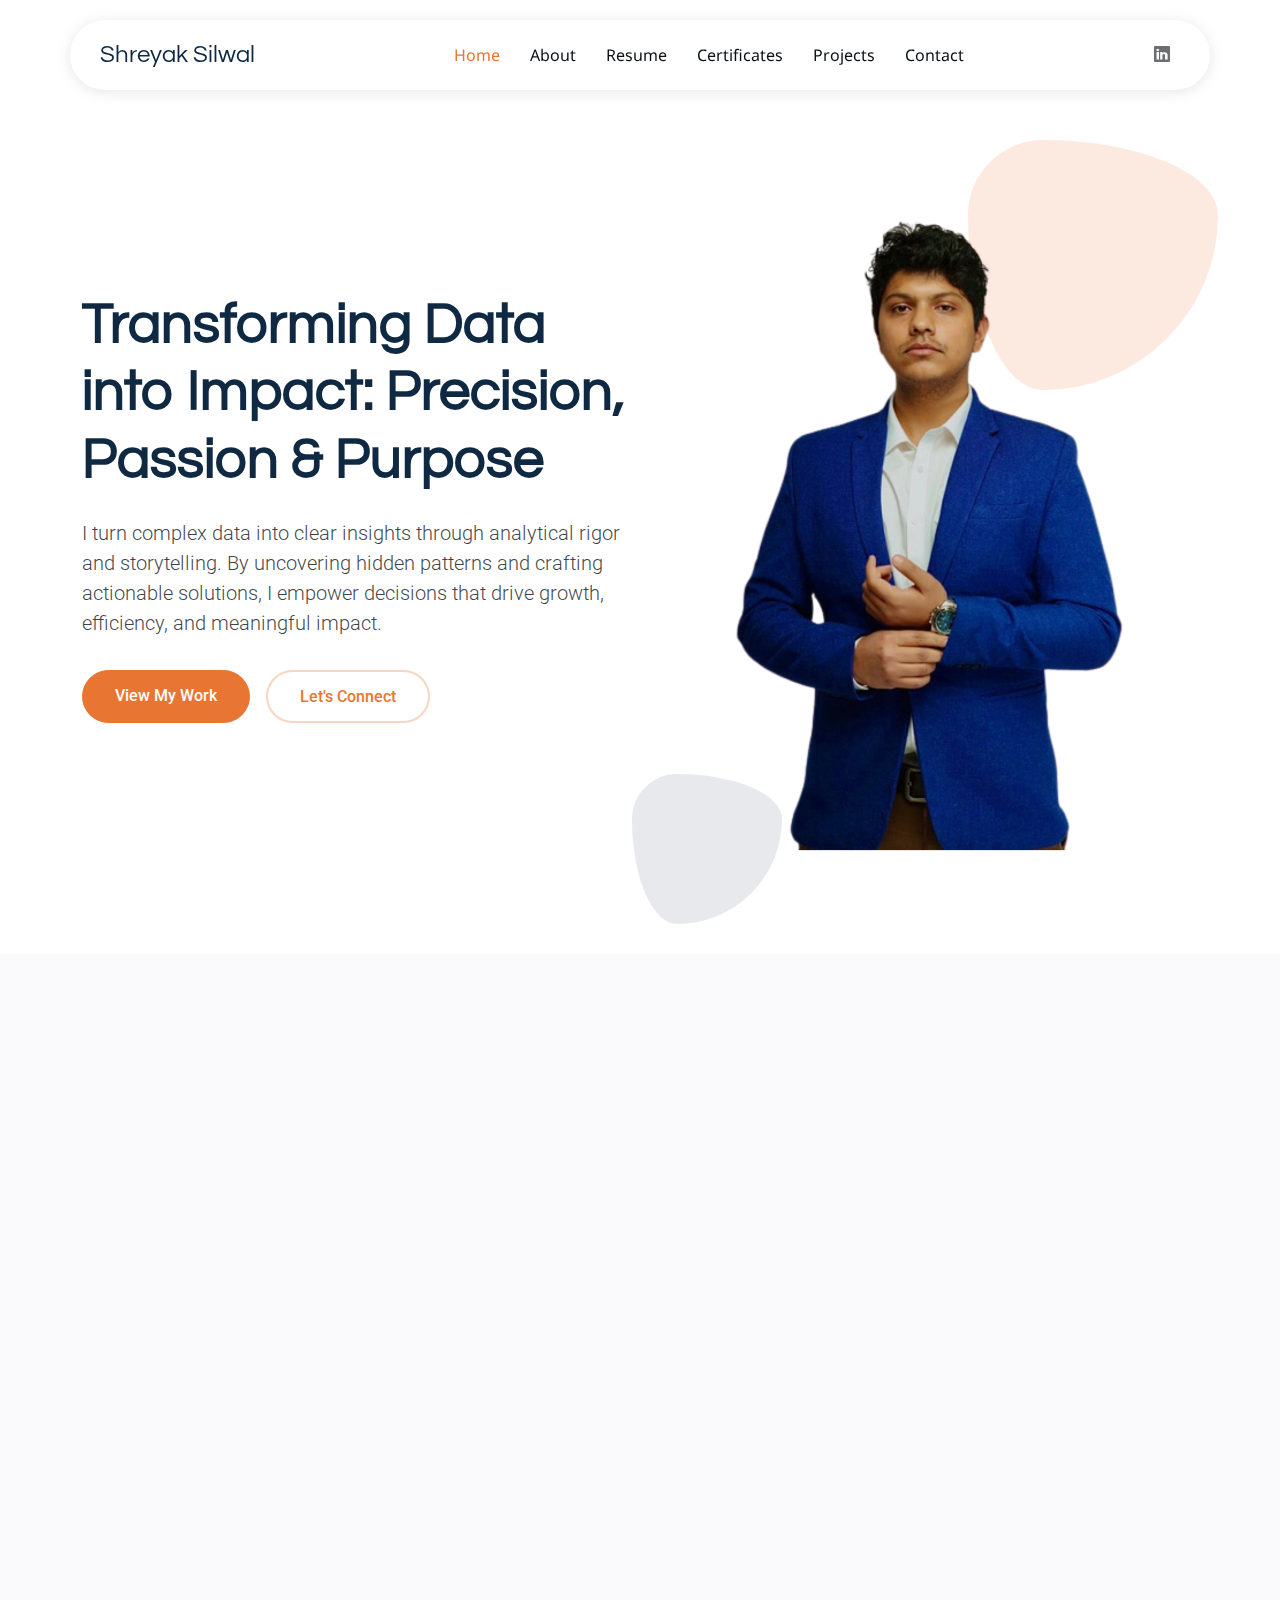
<file: index.html>
<!DOCTYPE html>
<html lang="en">
  <head>
    <meta charset="utf-8" />
    <meta content="width=device-width, initial-scale=1.0" name="viewport" />
    <title>Shreyak Silwal</title>
    <meta name="description" content="" />
    <meta name="keywords" content="" />

    <!-- Favicons -->
    <link href="assets/img/Logo/Shreyak.png" rel="icon" />
    <link href="assets/img/apple-touch-icon.png" rel="apple-touch-icon" />

    <!-- Fonts -->
    <link href="https://fonts.googleapis.com" rel="preconnect" />
    <link href="https://fonts.gstatic.com" rel="preconnect" crossorigin />
    <link
      href="https://fonts.googleapis.com/css2?family=Roboto:ital,wght@0,100;0,300;0,400;0,500;0,700;0,900;1,100;1,300;1,400;1,500;1,700;1,900&family=Noto+Sans:ital,wght@0,100;0,200;0,300;0,400;0,500;0,600;0,700;0,800;0,900;1,100;1,200;1,300;1,400;1,500;1,600;1,700;1,800;1,900&family=Questrial:wght@400&display=swap"
      rel="stylesheet"
    />

    <!-- Vendor CSS Files -->
    <link
      href="assets/vendor/bootstrap/css/bootstrap.min.css"
      rel="stylesheet"
    />
    <link
      href="assets/vendor/bootstrap-icons/bootstrap-icons.css"
      rel="stylesheet"
    />
    <link href="assets/vendor/aos/aos.css" rel="stylesheet" />
    <link
      href="assets/vendor/glightbox/css/glightbox.min.css"
      rel="stylesheet"
    />
    <link href="assets/vendor/swiper/swiper-bundle.min.css" rel="stylesheet" />

    <!-- Main CSS File -->
    <link href="assets/css/main.css" rel="stylesheet" />

    <!-- =======================================================
  * Template Name: EasyFolio
  * Template URL: https://bootstrapmade.com/easyfolio-bootstrap-portfolio-template/
  * Updated: Feb 21 2025 with Bootstrap v5.3.3
  * Author: BootstrapMade.com
  * License: https://bootstrapmade.com/license/
  ======================================================== -->
  </head>

  <body class="index-page">
    <header id="header" class="header d-flex align-items-center sticky-top">
      <div
        class="header-container container-fluid container-xl position-relative d-flex align-items-center justify-content-between"
      >
        <a
          href="index.html"
          class="logo d-flex align-items-center me-auto me-xl-0"
        >
          <!-- Uncomment the line below if you also wish to use an image logo -->
          <!-- <img src="assets/img/logo.webp" alt=""> -->
          <h1 class="sitename">Shreyak Silwal</h1>
        </a>

        <nav id="navmenu" class="navmenu">
          <ul>
            <li><a href="#hero" class="active">Home</a></li>
            <li><a href="#about">About</a></li>
            <li><a href="#resume">Resume</a></li>
            <li><a href="#portfolio">Certificates</a></li>
            <li><a href="#services">Projects</a></li>
            
            <li><a href="#contact">Contact</a></li>
          </ul>
          <i class="mobile-nav-toggle d-xl-none bi bi-list"></i>
        </nav>

        <div class="header-social-links">
          <!-- <a href="#" class="twitter"><i class="bi bi-twitter-x"></i></a> -->
          <!-- <a href="#" class="facebook"><i class="bi bi-facebook"></i></a> -->
          <!-- <a href="#" class="instagram"><i class="bi bi-instagram"></i></a> -->
          <a href="https://www.linkedin.com/in/shreyaksilwal/" class="linkedin"  target="blank"><i class="bi bi-linkedin"></i></a>
        </div>
      </div>
    </header>

    <main class="main">
      <!-- Hero Section -->
      <section id="hero" class="hero section">
        <div class="container" data-aos="fade-up" data-aos-delay="100">
          <div class="row align-items-center content">
            <div class="col-lg-6" data-aos="fade-up" data-aos-delay="200">
              <h2>
                Transforming Data into Impact: Precision, Passion & Purpose
              </h2>
              <p class="lead">
                I turn complex data into clear insights through analytical rigor
                and storytelling. By uncovering hidden patterns and crafting
                actionable solutions, I empower decisions that drive growth,
                efficiency, and meaningful impact.
              </p>
              <div class="cta-buttons" data-aos="fade-up" data-aos-delay="300">
                <a href="#services" class="btn btn-primary">View My Work</a>
                <a href="#contact" class="btn btn-outline">Let's Connect</a>
              </div>
            </div>
            <div class="col-lg-6">
              <div class="hero-image">
                <img
                  src="assets/img/profile/ShreyakProf.png"
                  alt="Portfolio Hero Image"
                  class="img-fluid"
                  data-aos="zoom-out"
                  data-aos-delay="300"
                />
                <div class="shape-1"></div>
                <div class="shape-2"></div>
              </div>
            </div>
          </div>
        </div>
      </section>
      <!-- /Hero Section -->

      <!-- About Section -->
      <section id="about" class="about section light-background">
        <!-- Section Title -->
        <div class="container section-title" data-aos="fade-up">
          <h2>About</h2>
          <div class="title-shape">
            <svg viewBox="0 0 200 20" xmlns="http://www.w3.org/2000/svg">
              <path
                d="M 0,10 C 40,0 60,20 100,10 C 140,0 160,20 200,10"
                fill="none"
                stroke="currentColor"
                stroke-width="2"
              ></path>
            </svg>
          </div>
          <p>
            Hi! I’m Shreyak, a data analyst passionate about transforming raw
            information into strategic insights. With knack for problem-solving,
            I thrive on uncovering patterns, crafting data-driven narratives,
            and building solutions that empower smarter decisions. Leveraging
            tools like R, SQL, Tableau and Excel, I bridge technical precision
            with business impact — turning complexity into clarity to drive
            growth and innovation.
          </p>
        </div>
        <!-- End Section Title -->

        <div class="container" data-aos="fade-up" data-aos-delay="100">
          <div class="row align-items-center">
            <div
              class="col-lg-6 position-relative"
              data-aos="fade-right"
              data-aos-delay="200"
            >
              <div class="about-image">
                <img
                  src="assets/img/profile/SquareShreyak.png"
                  alt="Profile Image"
                  class="img-fluid rounded-4"
                />
              </div>
            </div>

            <div class="col-lg-6" data-aos="fade-left" data-aos-delay="300">
              <div class="about-content">
                <span class="subtitle">About Me</span>

                <h2>Data Analyst &amp; Enthusiast</h2>

                <p class="lead mb-4">
                  I am passionate about data analytics and enjoy uncovering
                  insights from data to drive informed decision-making. While I
                  am currently building my skills in data analysis, I am eager
                  to explore advanced techniques and contribute to impactful
                  projects in the field.
                </p>

                <p class="mb-4">
                  Neque porro quisquam est, qui dolorem ipsum quia dolor sit
                  amet
                </p>

                <div class="personal-info">
                  <div class="row g-4">
                    <div class="col-6">
                      <div class="info-item">
                        <span class="label">Name</span>
                        <span class="value">Shreyak Kant Silwal</span>
                      </div>
                    </div>

                    <div class="col-6">
                      <div class="info-item">
                        <span class="label">Phone</span>
                        <span class="value">+44 7585 533369</span>
                      </div>
                    </div>

                    <div class="col-6">
                      <div class="info-item">
                        <span class="label">Age</span>
                        <span class="value">26 Years</span>
                      </div>
                    </div>

                    <div class="col-6">
                      <div class="info-item">
                        <span class="label">Email</span>
                        <span class="value">silwal.shreyak11@gmail.com</span>
                      </div>
                    </div>

                    <!-- <div class="col-6">
                      <div class="info-item">
                        <span class="label">Occupation</span>
                        <span class="value">Shif Manager</span>
                      </div>
                    </div> -->

                    <div class="col-6">
                      <div class="info-item">
                        <span class="label">Nationality</span>
                        <span class="value">Nepali</span>
                      </div>
                    </div>
                  </div>
                </div>

                <!-- <div class="signature mt-4">
                  <div class="signature-image">
                    <img
                      src="assets/img/misc/signature-1.webp"
                      alt=""
                      class="img-fluid"
                    />
                  </div>
                  <div class="signature-info">
                    <h4>Eliot Johnson</h4>
                    <p>Adipiscing Elit, Lorem Ipsum</p>
                  </div>
                </div> -->
              </div>
            </div>
          </div>
        </div>
      </section>
      <!-- /About Section -->

      <!-- Skills Section -->
      <section id="skills" class="skills section">
        <div class="container section-title" data-aos="fade-up">
          <h2>Skills</h2>
          <div class="title-shape">
            <svg viewBox="0 0 200 20" xmlns="http://www.w3.org/2000/svg">
              <path
                d="M 0,10 C 40,0 60,20 100,10 C 140,0 160,20 200,10"
                fill="none"
                stroke="currentColor"
                stroke-width="2"
              ></path>
            </svg>
          </div>
          <p>
            Skilled in data analysis with R, SQL, and Excel. Experienced in data
            visualization (Tableau, Power BI), and working on my statistical
            analysis. Strong problem-solving skills and a passion for uncovering
            insights.
          </p>
        </div>
        <div class="container" data-aos="fade-up" data-aos-delay="100">
          <div class="row g-4 skills-animation">
            <div
              class="col-md-6 col-lg-3"
              data-aos="fade-up"
              data-aos-delay="100"
            >
              <div class="skill-box">
                <span style="display: flex; align-items: center; gap: 12px">
                  <img src="assets/img/Logo/R.svg" alt="R Logo" />
                  <h3 style="margin: 0">R</h3>
                </span>
                <!-- <p>
                  Sed ut perspiciatis unde omnis iste natus error sit
                  voluptatem.
                </p> -->
                <!-- <span class="text-end d-block">90%</span>
                <div class="progress">
                  <div
                    class="progress-bar"
                    role="progressbar"
                    aria-valuenow="90"
                    aria-valuemin="0"
                    aria-valuemax="100"
                  ></div>
                </div> -->
              </div>
            </div>

            <div
              class="col-md-6 col-lg-3"
              data-aos="fade-up"
              data-aos-delay="200"
            >
              <div class="skill-box">
                <span style="display: flex; align-items: center; gap: 8px">
                  <img src="assets/img/Logo/Tableau.svg" alt="R Logo" />
                  <h3 style="margin: 0">Tableau</h3>
                </span>
                <!-- <p>Nemo enim ipsam voluptatem quia voluptas sit aspernatur.</p>
                <span class="text-end d-block">90%</span>
                <div class="progress">
                  <div
                    class="progress-bar"
                    role="progressbar"
                    aria-valuenow="95"
                    aria-valuemin="0"
                    aria-valuemax="100"
                  ></div>
                </div> -->
              </div>
            </div>

            <div
              class="col-md-6 col-lg-3"
              data-aos="fade-up"
              data-aos-delay="300"
            >
              <div class="skill-box">
                <span style="display: flex; align-items: center; gap: 8px">
                  <img src="assets/img/Logo/SQL.svg" alt="R Logo" />
                  <h3 style="margin: 0">SQL</h3>
                </span>
                <!-- <div class="progress">
                  <div
                    class="progress-bar"
                    role="progressbar"
                    aria-valuenow="80"
                    aria-valuemin="0"
                    aria-valuemax="100"
                  ></div>
                </div> -->
              </div>
            </div>

            <div
              class="col-md-6 col-lg-3"
              data-aos="fade-up"
              data-aos-delay="400"
            >
              <div class="skill-box">
                <span style="display: flex; align-items: center; gap: 8px">
                  <img src="assets/img/Logo/Excel.svg" alt="R Logo" />
                  <h3 style="margin: 0">Excel</h3>
                </span>
                <!-- <span class="text-end d-block">55%</span>
                <div class="progress">
                  <div
                    class="progress-bar"
                    role="progressbar"
                    aria-valuenow="55"
                    aria-valuemin="0"
                    aria-valuemax="100"
                  ></div>
                </div> -->
              </div>
            </div>
          </div>
        </div>
      </section>
      <!-- /Skills Section -->

      <!-- Resume Section -->
      <section id="resume" class="resume section">
        <!-- Section Title -->
        <div class="container section-title" data-aos="fade-up">
          <h2>Resume</h2>
          <div class="title-shape">
            <svg viewBox="0 0 200 20" xmlns="http://www.w3.org/2000/svg">
              <path
                d="M 0,10 C 40,0 60,20 100,10 C 140,0 160,20 200,10"
                fill="none"
                stroke="currentColor"
                stroke-width="2"
              ></path>
            </svg>
          </div>
          <p>
            Passionate and analytical data professional with a knack for
            uncovering insights. Experienced in transforming raw data into
            meaningful visualizations and reports, driven by curiosity and a
            commitment to data-driven excellence.
          </p>
        </div>
        <!-- End Section Title -->

        <div class="container" data-aos="fade-up" data-aos-delay="100">
          <div class="row">
            <div class="col-12">
              <div class="resume-wrapper">
                <div class="resume-block" data-aos="fade-up">
                  <h2>Work Experience</h2>
                  <!-- <p class="lead">
                    Passionate and analytical data professional with a knack for
                    uncovering insights. Experienced in transforming raw data
                    into meaningful visualizations and reports, driven by
                    curiosity and a commitment to data-driven excellence.
                  </p> -->

                  <div class="timeline">
                    <div
                      class="timeline-item"
                      data-aos="fade-up"
                      data-aos-delay="200"
                    >
                      <div class="timeline-left">
                        <h4 class="company">McDonald’s</h4>
                        <h3 class="address">Eltham, UK</h3>
                        <span class="period">June 2022 - Current</span>
                      </div>
                      <div class="timeline-dot"></div>
                      <div class="timeline-right">
                        <h3 class="position">Shift Manager | Staff</h3>
                        <p class="description"></p>
                        <ul>
                          <li>
                            Enhanced operational efficiency and safety by
                            optimizing workspace layouts, managing cash handling
                            (£5000+ per shift), and maintaining high customer
                            satisfaction while ensuring adherence to KPIs.
                          </li>
                          <li>
                            Trained and mentored staff on procedures, documented
                            inventory transfers, and conducted weekly inventory
                            counts to maintain accurate stock levels and reduce
                            discrepancies.
                          </li>
                          <li>
                            Ensured compliance with safety standards and
                            cleanliness, particularly during surprise food
                            safety inspections, and maintained internal systems
                            for smooth daily operations.
                          </li>
                        </ul>
                      </div>
                    </div>

                    <div
                      class="timeline-item"
                      data-aos="fade-up"
                      data-aos-delay="300"
                    >
                      <div class="timeline-left">
                        <h4 class="company">Dominos’</h4>
                        <h3 class="address">Eltham, UK</h3>
                        <span class="period">February 2022 - May 2022</span>
                      </div>
                      <div class="timeline-dot"></div>
                      <div class="timeline-right">
                        <h3 class="position">
                          Customer Service Representative
                        </h3>

                        <ul>
                          <li>
                            Worked closely with top writers and producers to
                            refine scripts and production plans, contributing to
                            the successful delivery of highly rated TV shows.
                          </li>
                          <li>
                            Efficiently coordinated all logistics—filming
                            equipment, props, and locations—resulting in
                            seamless production and on-time completion of
                            projects.
                          </li>
                          <li>
                            Led the post-production process, ensuring final
                            projects exceeded expectations and were broadcast
                            ahead of schedule, contributing to audience
                            satisfaction.
                          </li>
                          <li>
                            Oversee the efficient use of production project
                            budgets ranging from $2,000 - $25,000
                          </li>
                        </ul>
                        <p></p>
                      </div>
                    </div>

                    <div
                      class="timeline-item"
                      data-aos="fade-up"
                      data-aos-delay="400"
                    >
                      <div class="timeline-left">
                        <h4 class="company">Kyra Works Pvt. Ltd.</h4>
                        <span class="period">August 2021 - December 2021</span>
                      </div>
                      <div class="timeline-dot"></div>
                      <div class="timeline-right">
                        <h3 class="position">Graphic design specialist</h3>
                        <p class="description">
                          <ul>
                            <li>
                              Worked closely with top writers and producers to refine scripts and production plans, contributing to the successful
delivery of highly rated TV shows.
                            </li>
                            <li>Efficiently coordinated all logistics—filming equipment, props, and locations—resulting in seamless production and
on-time completion of projects.</li>
<li>Led the post-production process, ensuring final projects exceeded expectations and were broadcast ahead of schedule,
contributing to audience satisfaction.</li>
                            </ul>
                        </p>
                      </div>
                    </div>
                  </div>
                </div>

                <div
                  class="resume-block"
                  data-aos="fade-up"
                  data-aos-delay="100"
                >
                  <h2>My Education</h2>
                  <!-- <p class="lead">
                    Maecenas tempus tellus eget condimentum rhoncus sem quam
                    semper libero sit amet adipiscing.
                  </p> -->

                  <div class="timeline">
                    <div
                      class="timeline-item"
                      data-aos="fade-up"
                      data-aos-delay="200"
                    >
                      <div class="timeline-left">
                        <h4 class="company">University of Greenwich</h4>
                        <h3 class="address">London, UK</h3>
                        <span class="period">January 2022 - January 2023</span>
                      </div>
                      <div class="timeline-dot"></div>
                      <div class="timeline-right">
                        <h3 class="position">Masters of Arts in Strategic Marketing</h3>
                        <p class="description">
                          Curabitur ullamcorper ultricies nisi nam eget dui
                          etiam rhoncus maecenas tempus.
                        </p>
                      </div>
                    </div>

                    <div
                      class="timeline-item"
                      data-aos="fade-up"
                      data-aos-delay="300"
                    >
                      <div class="timeline-left">
                        <h4 class="company">Oscar Int'l College,</h4>
                        <h4 class="company"> Tribhuvan University</h4>
                        <h3 class="address">Kathmandu, Nepal</h3>
                        <span class="period">November 2017 - June 2020</span>
                      </div>
                      <div class="timeline-dot"></div>
                      <div class="timeline-right">
                        <h3 class="position">
                          Bachelor’s in Film Studies 
                        </h3>
                        <p class="description">
                          Major: Screen Acting
                        </p>
                      </div>
                    </div>

                    <!-- <div
                      class="timeline-item"
                      data-aos="fade-up"
                      data-aos-delay="400"
                    >
                      <div class="timeline-left">
                        <h4 class="company">Vestibulum University</h4>
                        <span class="period">2015-2019</span>
                      </div>
                      <div class="timeline-dot"></div>
                      <div class="timeline-right">
                        <h3 class="position">
                          Bachelor of Fine Arts &amp; Graphic Design
                        </h3>
                        <p class="description">
                          Curabitur ullamcorper ultricies nisi nam eget dui
                          etiam rhoncus maecenas tempus.
                        </p>
                      </div>
                    </div> -->
                  </div>
                </div>
              </div>
            </div>
          </div>
        </div>
      </section>
      <!-- /Resume Section -->

      <!-- Portfolio Section -->
      <section id="portfolio" class="portfolio section">
        <!-- Section Title -->
        <div class="container section-title" data-aos="fade-up">
          <h2>Certifications</h2>
          <div class="title-shape">
            <svg viewBox="0 0 200 20" xmlns="http://www.w3.org/2000/svg">
              <path
                d="M 0,10 C 40,0 60,20 100,10 C 140,0 160,20 200,10"
                fill="none"
                stroke="currentColor"
                stroke-width="2"
              ></path>
            </svg>
          </div>
          <p>
            Over the past few months, I have worked on several different projects to refine my skills in Data Analaysis and Visualization.
          </p>
        </div>
        <!-- End Section Title -->

        <div class="container" data-aos="fade-up" data-aos-delay="100">
          <div
            class="isotope-layout"
            data-default-filter="*"
            data-layout="masonry"
            data-sort="original-order"
          >
            <div
              class="portfolio-filters-container"
              data-aos="fade-up"
              data-aos-delay="200"
            >
              <ul class="portfolio-filters isotope-filters">
                <li data-filter="*" class="filter-active">All Certificates</li>
                <li data-filter=".filter-web">Data Analytics</li>
                <!-- <li data-filter=".filter-graphics">Graphics</li> -->
                <!-- <li data-filter=".filter-motion">Motion</li> -->
                <li data-filter=".filter-brand">Branding</li>
              </ul>
            </div>

            <div
              class="row g-4 isotope-container"
              data-aos="fade-up"
              data-aos-delay="300"
            >
              <div
                class="col-lg-6 col-md-6 portfolio-item isotope-item filter-web"
              >
                <div class="portfolio-card">
                  <div class="portfolio-image">
                    <img
                      src="assets/img/Certificates/C1.jpeg"
                      class="img-fluid"
                      alt=""
                      loading="lazy"
                    />
                    <div class="portfolio-overlay">
                      <div class="portfolio-actions">
                        <a
                          href="assets/img/Certificates/C1.jpeg"
                          class="glightbox preview-link"
                          data-gallery="portfolio-gallery-web"
                          ><i class="bi bi-eye"></i
                        ></a>
                        <a href="https://coursera.org/share/82e679c289f0cba2002aa6068fd8928c" class="details-link" target="_blank"
                          ><i class="bi bi-arrow-right"></i
                        ></a>
                      </div>
                    </div>
                  </div>
                  <div class="portfolio-content">
                    <span class="category">Coursera</span>
                    <h3>Google Data Analytics</h3>
                    <p>Hands on practice-based assessment designed to prepare for introductory-level roles in Data Analytics.                     </p>
                  </div>
                </div>
              </div>
              <!-- End Portfolio Item -->
<div
                class="col-lg-6 col-md-6 portfolio-item isotope-item filter-web"
              >
                <div class="portfolio-card">
                  <div class="portfolio-image">
                    <img
                      src="assets/img/Certificates/C3.jpeg"
                      class="img-fluid"
                      alt=""
                      loading="lazy"
                    />
                    <div class="portfolio-overlay">
                      <div class="portfolio-actions">
                        <a
                          href="assets/img/Certificates/C3.jpeg"
                          class="glightbox preview-link"
                          data-gallery="portfolio-gallery-web"
                          ><i class="bi bi-eye"></i
                        ></a>
                        <a href="https://coursera.org/share/292c7f3c612e777ab08608d16a4433b2" class="details-link" target="_blank"
                          ><i class="bi bi-arrow-right"></i
                        ></a>
                      </div>
                    </div>
                  </div>
                  <div class="portfolio-content">
                    <span class="category">Coursera</span>
                    <h3> Analytics with R Programming</h3>
                    <p>Hands on practice-based assessment of basic formatting in R Markdown to create structure and emphasize content.                     </p>
                  </div>
                </div>
              </div>
              <!-- End Portfolio Item -->
               <div
                class="col-lg-6 col-md-6 portfolio-item isotope-item filter-web"
              >
                <div class="portfolio-card">
                  <div class="portfolio-image">
                    <img
                      src="assets/img/Certificates/C4.jpeg"
                      class="img-fluid"
                      alt=""
                      loading="lazy"
                    />
                    <div class="portfolio-overlay">
                      <div class="portfolio-actions">
                        <a
                          href="assets/img/Certificates/C4.jpeg"
                          class="glightbox preview-link"
                          data-gallery="portfolio-gallery-web"
                          ><i class="bi bi-eye"></i
                        ></a>
                        <a href="https://coursera.org/share/e140423f11f4001e41f45471ee248da2" class="details-link" target="_blank"
                          ><i class="bi bi-arrow-right"></i
                        ></a>
                      </div>
                    </div>
                  </div>
                  <div class="portfolio-content">
                    <span class="category">Coursera</span>
                    <h3> Share Data Through the Art of Visualization</h3>
                    <p>Hands on practice-based assessment of explaining principles and data driven stories, including reference to their importance and their attributes.</p>
                  </div>
                </div>
              </div>
              <!-- End Portfolio Item -->
                              <div
                class="col-lg-6 col-md-6 portfolio-item isotope-item filter-web"
              >
                <div class="portfolio-card">
                  <div class="portfolio-image">
                    <img
                      src="assets/img/Certificates/C5.jpeg"
                      class="img-fluid"
                      alt=""
                      loading="lazy"
                    />
                    <div class="portfolio-overlay">
                      <div class="portfolio-actions">
                        <a
                          href="assets/img/Certificates/C5.jpeg"
                          class="glightbox preview-link"
                          data-gallery="portfolio-gallery-web"
                          ><i class="bi bi-eye"></i
                        ></a>
                        <a href="https://coursera.org/share/d1b640758b33421576ae3676c744c49c" class="details-link" target="_blank"
                          ><i class="bi bi-arrow-right"></i
                        ></a>
                      </div>
                    </div>
                  </div>
                  <div class="portfolio-content">
                    <span class="category">Coursera</span>
                    <h3> Analyze Data to Answer Questions</h3>
                    <p>Hands on practice-based assessment of creating SQL queries to combine data and conduct basic calculations on data in spreadsheets.</p>
                  </div>
                </div>
              </div>
              <!-- End Portfolio Item -->
                                             <div
                class="col-lg-6 col-md-6 portfolio-item isotope-item filter-web"
              >
                <div class="portfolio-card">
                  <div class="portfolio-image">
                    <img
                      src="assets/img/Certificates/C6.jpeg"
                      class="img-fluid"
                      alt=""
                      loading="lazy"
                    />
                    <div class="portfolio-overlay">
                      <div class="portfolio-actions">
                        <a
                          href="assets/img/Certificates/C6.jpeg"
                          class="glightbox preview-link"
                          data-gallery="portfolio-gallery-web"
                          ><i class="bi bi-eye"></i
                        ></a>
                        <a href="https://coursera.org/share/e3cc69a9e4b1e1dd01eb68a869e61528" class="details-link" target="_blank"
                          ><i class="bi bi-arrow-right"></i
                        ></a>
                      </div>
                    </div>
                  </div>
                  <div class="portfolio-content">
                    <span class="category">Coursera</span>
                    <h3>Ask Questions to Make Data-Driven Decisions</h3>
                    <p>Hands on practice-based assessment of describing the key ideas associated with structured thinking.</p>
                  </div>
                </div>
              </div>
              <!-- End Portfolio Item -->
                                                            <div
                class="col-lg-6 col-md-6 portfolio-item isotope-item filter-web"
              >
                <div class="portfolio-card">
                  <div class="portfolio-image">
                    <img
                      src="assets/img/Certificates/C7.jpeg"
                      class="img-fluid"
                      alt=""
                      loading="lazy"
                    />
                    <div class="portfolio-overlay">
                      <div class="portfolio-actions">
                        <a
                          href="assets/img/Certificates/C7.jpeg"
                          class="glightbox preview-link"
                          data-gallery="portfolio-gallery-web"
                          ><i class="bi bi-eye"></i
                        ></a>
                        <a href="https://coursera.org/share/9c788376783c16785a7b7081ca1e6e38" class="details-link" target="_blank"
                          ><i class="bi bi-arrow-right"></i
                        ></a>
                      </div>
                    </div>
                  </div>
                  <div class="portfolio-content">
                    <span class="category">Coursera</span>
                    <h3>Foundations: Data, Data, Everywhere</h3>
                    <p>Understand the role of spreadsheets, query languages, and data visualization tools in data analytics.</p>
                  </div>
                </div>
              </div>
              <!-- End Portfolio Item -->
                                                                           <div
                class="col-lg-6 col-md-6 portfolio-item isotope-item filter-brand"
              >
                <div class="portfolio-card">
                  <div class="portfolio-image">
                    <img
                      src="assets/img/Certificates/C8.png"
                      class="img-fluid"
                      alt=""
                      loading="lazy"
                    />
                    <div class="portfolio-overlay">
                      <div class="portfolio-actions">
                        <a
                          href="assets/img/Certificates/C8.png"
                          class="glightbox preview-link"
                          data-gallery="portfolio-gallery-web"
                          ><i class="bi bi-eye"></i
                        ></a>
                        <a href="https://coursera.org/share/9c788376783c16785a7b7081ca1e6e38" class="details-link" target="_blank"
                          ><i class="bi bi-arrow-right"></i
                        ></a>
                      </div>
                    </div>
                  </div>
                  <div class="portfolio-content">
                    <span class="category">Forage</span>
                    <h3>Branding & Design Virtual Internship</h3>
                    <p>completed practical tasks in Brand and Authenticity, Product Design and Craft, Digital Marketing, Community Building</p>
                  </div>
                </div>
              </div>
              <!-- End Portfolio Item -->
            </div>
            <!-- End Portfolio Container -->
          </div>
        </div>
      </section>
      <!-- /Portfolio Section -->

      <!-- Testimonials Section -->
      <!-- <section id="testimonials" class="testimonials section light-background"> -->
        <!-- Section Title -->
        <!-- <div class="container section-title" data-aos="fade-up">
          <h2>Testimonials</h2>
          <div class="title-shape">
            <svg viewBox="0 0 200 20" xmlns="http://www.w3.org/2000/svg">
              <path
                d="M 0,10 C 40,0 60,20 100,10 C 140,0 160,20 200,10"
                fill="none"
                stroke="currentColor"
                stroke-width="2"
              ></path>
            </svg>
          </div>
          <p>
            Quis autem vel eum iure reprehenderit qui in ea voluptate velit esse
            quam nihil molestiae consequatur vel illum qui dolorem
          </p>
        </div> -->
        <!-- End Section Title -->

        <!-- <div class="container" data-aos="fade-up" data-aos-delay="100">
          <div class="testimonials-slider swiper init-swiper">
            <script type="application/json" class="swiper-config">
              {
                "slidesPerView": 1,
                "loop": true,
                "speed": 600,
                "autoplay": {
                  "delay": 5000
                },
                "navigation": {
                  "nextEl": ".swiper-button-next",
                  "prevEl": ".swiper-button-prev"
                }
              }
            </script> -->
<!-- 
            <div class="swiper-wrapper">
              <div class="swiper-slide">
                <div class="testimonial-item">
                  <div class="row">
                    <div class="col-lg-8">
                      <h2>Sed ut perspiciatis unde omnis</h2>
                      <p>
                        Proin iaculis purus consequat sem cure digni ssim donec
                        porttitora entum suscipit rhoncus. Accusantium quam,
                        ultricies eget id, aliquam eget nibh et. Maecen aliquam,
                        risus at semper.
                      </p>
                      <p>
                        Beatae magnam dolore quia ipsum. Voluptatem totam et qui
                        dolore dignissimos. Amet quia sapiente laudantium nihil
                        illo et assumenda sit cupiditate. Nam perspiciatis
                        perferendis minus consequatur. Enim ut eos quo.
                      </p>
                      <div class="profile d-flex align-items-center">
                        <img
                          src="assets/img/person/person-m-7.webp"
                          class="profile-img"
                          alt=""
                        />
                        <div class="profile-info">
                          <h3>Saul Goodman</h3>
                          <span>Client</span>
                        </div>
                      </div>
                    </div>
                    <div class="col-lg-4 d-none d-lg-block">
                      <div class="featured-img-wrapper">
                        <img
                          src="assets/img/person/person-m-7.webp"
                          class="featured-img"
                          alt=""
                        />
                      </div>
                    </div>
                  </div>
                </div>
              </div> -->
              <!-- End Testimonial Item -->
<!-- 
              <div class="swiper-slide">
                <div class="testimonial-item">
                  <div class="row">
                    <div class="col-lg-8">
                      <h2>Nemo enim ipsam voluptatem</h2>
                      <p>
                        Export tempor illum tamen malis malis eram quae irure
                        esse labore quem cillum quid cillum eram malis quorum
                        velit fore eram velit sunt aliqua noster fugiat irure
                        amet legam anim culpa.
                      </p>
                      <p>
                        Dolorem excepturi esse qui amet maxime quibusdam aut
                        repellendus voluptatum. Corrupti enim a repellat cumque
                        est laborum fuga consequuntur. Dolorem nostrum deleniti
                        quas voluptatem iure dolorum rerum. Repudiandae
                        doloribus ut repellat harum vero aut. Modi aut velit
                        aperiam aspernatur odit ut vitae.
                      </p>
                      <div class="profile d-flex align-items-center">
                        <img
                          src="assets/img/person/person-f-8.webp"
                          class="profile-img"
                          alt=""
                        />
                        <div class="profile-info">
                          <h3>Sara Wilsson</h3>
                          <span>Designer</span>
                        </div>
                      </div>
                    </div>
                    <div class="col-lg-4 d-none d-lg-block">
                      <div class="featured-img-wrapper">
                        <img
                          src="assets/img/person/person-f-8.webp"
                          class="featured-img"
                          alt=""
                        />
                      </div>
                    </div>
                  </div>
                </div>
              </div> -->
              <!-- End Testimonial Item -->
<!-- 
              <div class="swiper-slide">
                <div class="testimonial-item">
                  <div class="row">
                    <div class="col-lg-8">
                      <h2>Labore nostrum eos impedit</h2>
                      <p>
                        Fugiat enim eram quae cillum dolore dolor amet nulla
                        culpa multos export minim fugiat minim velit minim dolor
                        enim duis veniam ipsum anim magna sunt elit fore quem
                        dolore labore illum veniam.
                      </p>
                      <p>
                        Itaque ut explicabo vero occaecati est quam rerum sed.
                        Numquam tempora aut aut quaerat quia illum. Nobis quia
                        autem odit ipsam numquam. Doloribus sit sint corporis
                        eius totam fuga. Hic nostrum suscipit corrupti nam
                        expedita adipisci aut optio.
                      </p>
                      <div class="profile d-flex align-items-center">
                        <img
                          src="assets/img/person/person-m-9.webp"
                          class="profile-img"
                          alt=""
                        />
                        <div class="profile-info">
                          <h3>Matt Brandon</h3>
                          <span>Freelancer</span>
                        </div>
                      </div>
                    </div>
                    <div class="col-lg-4 d-none d-lg-block">
                      <div class="featured-img-wrapper">
                        <img
                          src="assets/img/person/person-m-9.webp"
                          class="featured-img"
                          alt=""
                        />
                      </div>
                    </div>
                  </div>
                </div>
              </div> -->
              <!-- End Testimonial Item -->
<!-- 
              <div class="swiper-slide">
                <div class="testimonial-item">
                  <div class="row">
                    <div class="col-lg-8">
                      <h2>Impedit dolor facilis nulla</h2>
                      <p>
                        Enim nisi quem export duis labore cillum quae magna enim
                        sint quorum nulla quem veniam duis minim tempor labore
                        quem eram duis noster aute amet eram fore quis sint
                        minim.
                      </p>
                      <p>
                        Omnis aspernatur accusantium qui delectus praesentium
                        repellendus. Facilis sint odio aspernatur voluptas
                        commodi qui qui qui pariatur. Corrupti deleniti itaque
                        quaerat ipsum deleniti culpa tempora tempore. Et
                        consequatur exercitationem hic aspernatur nobis est
                        voluptatibus architecto laborum.
                      </p>
                      <div class="profile d-flex align-items-center">
                        <img
                          src="assets/img/person/person-f-10.webp"
                          class="profile-img"
                          alt=""
                        />
                        <div class="profile-info">
                          <h3>Jena Karlis</h3>
                          <span>Store Owner</span>
                        </div>
                      </div>
                    </div>
                    <div class="col-lg-4 d-none d-lg-block">
                      <div class="featured-img-wrapper">
                        <img
                          src="assets/img/person/person-f-10.webp"
                          class="featured-img"
                          alt=""
                        />
                      </div>
                    </div>
                  </div>
                </div>
              </div> -->
              <!-- End Testimonial Item -->
            <!-- </div>

            <div
              class="swiper-navigation w-100 d-flex align-items-center justify-content-center"
            >
              <div class="swiper-button-prev"></div>
              <div class="swiper-button-next"></div>
            </div>
          </div>
        </div>
      </section> -->
      <!-- /Testimonials Section -->

      <!-- Services Section -->
      <section id="services" class="services section">
        <!-- Section Title -->
        <div class="container section-title" data-aos="fade-up">
          <h2>Projects</h2>
          <div class="title-shape">
            <svg viewBox="0 0 200 20" xmlns="http://www.w3.org/2000/svg">
              <path
                d="M 0,10 C 40,0 60,20 100,10 C 140,0 160,20 200,10"
                fill="none"
                stroke="currentColor"
                stroke-width="2"
              ></path>
            </svg>
          </div>
          <p>
            I have worked on several different projects to refine my understanding of Data Analytics further. 
          </p>
        </div>
        <!-- End Section Title -->
<!-- 
        <div class="container" data-aos="fade-up" data-aos-delay="100">
          <div class="row align-items-center">
            <div class="col-lg-4 mb-5 mb-lg-0">
              <h2 class="fw-bold mb-4 servies-title">
                Consectetur adipiscing elit sed do eiusmod tempor
              </h2>
              <p class="mb-4">
                Nulla metus metus ullamcorper vel tincidunt sed euismod nibh
                volutpat velit class aptent taciti sociosqu ad litora.
              </p>
              <a href="#" class="btn btn-outline-primary">See all services</a>
            </div>
            <div class="col-lg-8">
              <div class="row g-4">
                <div class="col-md-6" data-aos="fade-up" data-aos-delay="200">
                  <div class="service-item">
                    <i class="bi bi-activity icon"></i>
                    <h3>
                      <a href="service-details.html"
                        >Eget nulla facilisi etiam</a
                      >
                    </h3>
                    <p>
                      Vestibulum morbi blandit cursus risus at ultrices mi
                      tempus imperdiet nulla.
                    </p>
                  </div>
                </div> -->
                <!-- End Service Item -->

                <!-- <div class="col-md-6" data-aos="fade-up" data-aos-delay="300">
                  <div class="service-item">
                    <i class="bi bi-easel icon"></i>
                    <h3>
                      <a href="service-details.html">Duis aute irure dolor</a>
                    </h3>
                    <p>
                      Auctor neque vitae tempus quam pellentesque nec nam
                      aliquam sem et tortor.
                    </p>
                  </div>
                </div> -->
                <!-- End Service Item -->

                <!-- <div class="col-md-6" data-aos="fade-up" data-aos-delay="400">
                  <div class="service-item">
                    <i class="bi bi-broadcast icon"></i>
                    <h3>
                      <a href="service-details.html">Excepteur sint occaecat</a>
                    </h3>
                    <p>
                      At vero eos et accusamus et iusto odio dignissimos ducimus
                      qui blanditiis praesentium.
                    </p>
                  </div>
                </div> -->
                <!-- End Service Item -->
 
                <div class="col-md-12 d-flex justify-content-center align-items-center" data-aos="fade-up" data-aos-delay="500">
  <div class="service-item text-center">
    <i class="bi bi-bicycle"></i>
    <h3>
      <a href="cyc.html">Case study: How does a bike-share navigate speedy success?</a>
    </h3>
    <p>
      A detailed case study using R Markdown to practice data cleaning, analysis and visualization.
    </p>
  </div>
</div>

                <!-- End Service Item -->
              <!-- </div>
            </div>
          </div>
        </div>
      </section> -->
      <!-- /Services Section -->

      <!-- Faq Section -->
      <!-- <section id="faq" class="faq section"> -->
        <!-- Section Title -->
        <!-- <div class="container section-title" data-aos="fade-up">
          <h2>Frequently Asked Questions</h2>
          <div class="title-shape">
            <svg viewBox="0 0 200 20" xmlns="http://www.w3.org/2000/svg">
              <path
                d="M 0,10 C 40,0 60,20 100,10 C 140,0 160,20 200,10"
                fill="none"
                stroke="currentColor"
                stroke-width="2"
              ></path>
            </svg>
          </div>
          <p>
            Quis autem vel eum iure reprehenderit qui in ea voluptate velit esse
            quam nihil molestiae consequatur vel illum qui dolorem
          </p>
        </div> -->
        <!-- End Section Title -->

        <!-- <div class="container">
          <div class="row justify-content-center">
            <div class="col-lg-10" data-aos="fade-up" data-aos-delay="100">
              <div class="faq-container">
                <div class="faq-item faq-active">
                  <h3>Non consectetur a erat nam at lectus urna duis?</h3>
                  <div class="faq-content">
                    <p>
                      Feugiat pretium nibh ipsum consequat. Tempus iaculis urna
                      id volutpat lacus laoreet non curabitur gravida. Venenatis
                      lectus magna fringilla urna porttitor rhoncus dolor purus
                      non.
                    </p>
                  </div>
                  <i class="faq-toggle bi bi-chevron-right"></i>
                </div> -->
                <!-- End Faq item-->

                <!-- <div class="faq-item">
                  <h3>Feugiat scelerisque varius morbi enim nunc faucibus?</h3>
                  <div class="faq-content">
                    <p>
                      Dolor sit amet consectetur adipiscing elit pellentesque
                      habitant morbi. Id interdum velit laoreet id donec
                      ultrices. Fringilla phasellus faucibus scelerisque
                      eleifend donec pretium. Est pellentesque elit ullamcorper
                      dignissim. Mauris ultrices eros in cursus turpis massa
                      tincidunt dui.
                    </p>
                  </div>
                  <i class="faq-toggle bi bi-chevron-right"></i>
                </div> -->
                <!-- End Faq item-->

                <!-- <div class="faq-item">
                  <h3>
                    Dolor sit amet consectetur adipiscing elit pellentesque?
                  </h3>
                  <div class="faq-content">
                    <p>
                      Eleifend mi in nulla posuere sollicitudin aliquam ultrices
                      sagittis orci. Faucibus pulvinar elementum integer enim.
                      Sem nulla pharetra diam sit amet nisl suscipit. Rutrum
                      tellus pellentesque eu tincidunt. Lectus urna duis
                      convallis convallis tellus. Urna molestie at elementum eu
                      facilisis sed odio morbi quis
                    </p>
                  </div>
                  <i class="faq-toggle bi bi-chevron-right"></i>
                </div> -->
                <!-- End Faq item-->

                <!-- <div class="faq-item">
                  <h3>
                    Ac odio tempor orci dapibus. Aliquam eleifend mi in nulla?
                  </h3>
                  <div class="faq-content">
                    <p>
                      Dolor sit amet consectetur adipiscing elit pellentesque
                      habitant morbi. Id interdum velit laoreet id donec
                      ultrices. Fringilla phasellus faucibus scelerisque
                      eleifend donec pretium. Est pellentesque elit ullamcorper
                      dignissim. Mauris ultrices eros in cursus turpis massa
                      tincidunt dui.
                    </p>
                  </div>
                  <i class="faq-toggle bi bi-chevron-right"></i>
                </div> -->
                <!-- End Faq item-->

                <!-- <div class="faq-item">
                  <h3>
                    Tempus quam pellentesque nec nam aliquam sem et tortor?
                  </h3>
                  <div class="faq-content">
                    <p>
                      Molestie a iaculis at erat pellentesque adipiscing
                      commodo. Dignissim suspendisse in est ante in. Nunc vel
                      risus commodo viverra maecenas accumsan. Sit amet nisl
                      suscipit adipiscing bibendum est. Purus gravida quis
                      blandit turpis cursus in
                    </p>
                  </div>
                  <i class="faq-toggle bi bi-chevron-right"></i>
                </div> -->
                <!-- End Faq item-->

                <!-- <div class="faq-item">
                  <h3>Perspiciatis quod quo quos nulla quo illum ullam?</h3>
                  <div class="faq-content">
                    <p>
                      Enim ea facilis quaerat voluptas quidem et dolorem. Quis
                      et consequatur non sed in suscipit sequi. Distinctio ipsam
                      dolore et.
                    </p>
                  </div>
                  <i class="faq-toggle bi bi-chevron-right"></i>
                </div> -->
                <!-- End Faq item-->
              <!-- </div>
            </div> -->
            <!-- End Faq Column-->
          <!-- </div>
        </div>
      </section> -->
      <!-- /Faq Section -->

      <!-- Contact Section -->
     <section id="contact" class="contact section ">
   
                <div class="container section-title" data-aos="fade-up">
                  <h2>Contact</h2>
                  <div class="title-shape">
                    <svg viewBox="0 0 200 20" xmlns="http://www.w3.org/2000/svg">
                      <path
                        d="M 0,10 C 40,0 60,20 100,10 C 140,0 160,20 200,10"
                        fill="none"
                        stroke="currentColor"
                        stroke-width="2"
                      ></path>
                    </svg>
                  </div>
                    <p class="lead mb-4">
                        Interested in discussing potential opportunities or collaborations? Feel free to reach out to me—I'm always open to connecting with like-minded professionals.
                    </p>
                </div>
 <div class="container d-flex justify-content-center align-items-center" style="height: auto;" data-aos="fade-up" data-aos-delay="100">
        <div class="row g-1 text-center">
            <div class="col-lg-12">
                <div class="contact-form card" data-aos="fade-up" data-aos-delay="300">
                    <div class="card-body p-4 p-lg-5">
                        <div class="contact-info mt-5">
                            <div class="row">
                                <div class="col-12">
                                    <div class="info-item d-flex mb-4">
                                        <i class="bi bi-geo-alt me-3"></i>
                                        <h4 class="category"> LOCATION : </h4>
                                        <p>&nbsp;&nbsp;&nbsp;&nbsp;London, UK</p>
                                    </div>
                                </div>
                            </div>

                            <div class="col-12">
                                <div class="info-item d-flex mb-4">
                                    <i class="bi bi-envelope-at me-3"></i>
                                    <h4 class="category"> Email : </h4>
                                    <p>&nbsp;&nbsp;&nbsp;&nbsp;<a href="mailto:silwal.shreyak11@gmail.com">silwal.shreyak11@gmail.com</a></p>
                                </div>

                                <div class="col-12">
                                    <div class="info-item d-flex mb-4">
                                        <i class="bi bi-telephone me-3"></i>
                                        <h4 class="category">Call : </h4>
                                        <p>&nbsp;&nbsp;&nbsp;&nbsp;+44 7585 533369</p>
                                    </div>
                                    <!-- <button type="submit" class="btn btn-submit w-100">
                                        Submit Message
                                    </button> -->
                                      <div class="download">
                <div class="info-item d-flex mb-4">
                  <strong>Download Resume</strong> 
                </div>
  
                <div class="text-center">
                  <div class="row mt-2">
                    <button class="button" type="button" id="downloadBtn">
                      <span class="button__text">Download</span>
                      <span class="button__icon"><svg xmlns="http://www.w3.org/2000/svg" viewBox="0 0 35 35" id="bdd05811-e15d-428c-bb53-8661459f9307" data-name="Layer 2" class="svg"><path d="M17.5,22.131a1.249,1.249,0,0,1-1.25-1.25V2.187a1.25,1.25,0,0,1,2.5,0V20.881A1.25,1.25,0,0,1,17.5,22.131Z"></path><path d="M17.5,22.693a3.189,3.189,0,0,1-2.262-.936L8.487,15.006a1.249,1.249,0,0,1,1.767-1.767l6.751,6.751a.7.7,0,0,0,.99,0l6.751-6.751a1.25,1.25,0,0,1,1.768,1.767l-6.752,6.751A3.191,3.191,0,0,1,17.5,22.693Z"></path><path d="M31.436,34.063H3.564A3.318,3.318,0,0,1,.25,30.749V22.011a1.25,1.25,0,0,1,2.5,0v8.738a.815.815,0,0,0,.814.814H31.436a.815.815,0,0,0,.814-.814V22.011a1.25,1.25,0,1,1,2.5,0v8.738A3.318,3.318,0,0,1,31.436,34.063Z"></path></svg></span>
                    </button>
                    </div>
                  </div>
                                </div>
                            </div>
                        </div>
                    </div>
                </div>
            </div>
        </div>
    </div>
</section>

      <!-- /Contact Section -->
    </main>

    <!-- <footer id="footer" class="footer">
      <div class="container"> -->
        <!-- <div class="copyright text-center">
          <p>
            © <span>Copyright</span>
            <strong class="px-1 sitename">EasyFolio</strong>
            <span>All Rights Reserved</span>
          </p>
        </div> -->
        <!-- <div class="social-links d-flex justify-content-center">
          <a href=""><i class="bi bi-twitter-x"></i></a>
          <a href=""><i class="bi bi-facebook"></i></a>
          <a href=""><i class="bi bi-instagram"></i></a>
          <a href=""><i class="bi bi-linkedin"></i></a>
        </div>
        <div class="credits"> -->
          <!-- All the links in the footer should remain intact. -->
          <!-- You can delete the links only if you've purchased the pro version. -->
          <!-- Licensing information: https://bootstrapmade.com/license/ -->
          <!-- Purchase the pro version with working PHP/AJAX contact form: [buy-url] -->
          <!-- Designed by <a href="https://bootstrapmade.com/">BootstrapMade</a>
        </div>
      </div>
    </footer> -->

    <!-- Scroll Top -->
    <a
      href="#"
      id="scroll-top"
      class="scroll-top d-flex align-items-center justify-content-center"
      ><i class="bi bi-arrow-up-short"></i
    ></a>

    <!-- Vendor JS Files -->
    <script src="assets/vendor/bootstrap/js/bootstrap.bundle.min.js"></script>
    <script src="assets/vendor/php-email-form/validate.js"></script>
    <script src="assets/vendor/aos/aos.js"></script>
    <script src="assets/vendor/waypoints/noframework.waypoints.js"></script>
    <script src="assets/vendor/glightbox/js/glightbox.min.js"></script>
    <script src="assets/vendor/imagesloaded/imagesloaded.pkgd.min.js"></script>
    <script src="assets/vendor/isotope-layout/isotope.pkgd.min.js"></script>
    <script src="assets/vendor/swiper/swiper-bundle.min.js"></script>

    <!-- Main JS File -->
    <script src="assets/js/main.js"></script>
  </body>
</html>
</file>
<file: assets/css/main.css>
/**
* Template Name: EasyFolio
* Template URL: https://bootstrapmade.com/easyfolio-bootstrap-portfolio-template/
* Updated: Feb 21 2025 with Bootstrap v5.3.3
* Author: BootstrapMade.com
* License: https://bootstrapmade.com/license/
*/

/*--------------------------------------------------------------
# Font & Color Variables
# Help: https://bootstrapmade.com/color-system/
--------------------------------------------------------------*/
/* Fonts */
:root {
  --default-font: "Roboto", system-ui, -apple-system, "Segoe UI", Roboto,
    "Helvetica Neue", Arial, "Noto Sans", "Liberation Sans", sans-serif,
    "Apple Color Emoji", "Segoe UI Emoji", "Segoe UI Symbol", "Noto Color Emoji";
  --heading-font: "Questrial", sans-serif;
  --nav-font: "Noto Sans", sans-serif;
}

/* Global Colors - The following color variables are used throughout the website. Updating them here will change the color scheme of the entire website */
:root {
  --background-color: #ffffff; /* Background color for the entire website, including individual sections */
  --default-color: #0a0f14; /* Default color used for the majority of the text content across the entire website */
  --heading-color: #0f2943; /* Color for headings, subheadings and title throughout the website */
  --accent-color: #e87532; /* Accent color that represents your brand on the website. It's used for buttons, links, and other elements that need to stand out */
  --surface-color: #ffffff; /* The surface color is used as a background of boxed elements within sections, such as cards, icon boxes, or other elements that require a visual separation from the global background. */
  --contrast-color: #ffffff; /* Contrast color for text, ensuring readability against backgrounds of accent, heading, or default colors. */
}

/* Nav Menu Colors - The following color variables are used specifically for the navigation menu. They are separate from the global colors to allow for more customization options */
:root {
  --nav-color: #0a0f14; /* The default color of the main navmenu links */
  --nav-hover-color: #e87532; /* Applied to main navmenu links when they are hovered over or active */
  --nav-mobile-background-color: #ffffff; /* Used as the background color for mobile navigation menu */
  --nav-dropdown-background-color: #ffffff; /* Used as the background color for dropdown items that appear when hovering over primary navigation items */
  --nav-dropdown-color: #0a0f14; /* Used for navigation links of the dropdown items in the navigation menu. */
  --nav-dropdown-hover-color: #e87532; /* Similar to --nav-hover-color, this color is applied to dropdown navigation links when they are hovered over. */
}

/* Color Presets - These classes override global colors when applied to any section or element, providing reuse of the sam color scheme. */

.light-background {
  --background-color: #faf9fb;
  --surface-color: #ffffff;
}

.dark-background {
  --background-color: #060606;
  --default-color: #ffffff;
  --heading-color: #ffffff;
  --surface-color: #252525;
  --contrast-color: #ffffff;
}

/* Smooth scroll */
:root {
  scroll-behavior: smooth;
}

/*--------------------------------------------------------------
# General Styling & Shared Classes
--------------------------------------------------------------*/
body {
  color: var(--default-color);
  background-color: var(--background-color);
  font-family: var(--default-font);
}

a {
  color: var(--accent-color);
  text-decoration: none;
  transition: 0.3s;
}

a:hover {
  color: color-mix(in srgb, var(--accent-color), transparent 25%);
  text-decoration: none;
}

h1,
h2,
h3,
h4,
h5,
h6 {
  color: var(--heading-color);
  font-family: var(--heading-font);
}

/* PHP Email Form Messages
------------------------------*/
.php-email-form .error-message {
  display: none;
  background: #df1529;
  color: #ffffff;
  text-align: left;
  padding: 15px;
  margin-bottom: 24px;
  font-weight: 600;
}

.php-email-form .sent-message {
  display: none;
  color: #ffffff;
  background: #059652;
  text-align: center;
  padding: 15px;
  margin-bottom: 24px;
  font-weight: 600;
}

.php-email-form .loading {
  display: none;
  background: var(--surface-color);
  text-align: center;
  padding: 15px;
  margin-bottom: 24px;
}

.php-email-form .loading:before {
  content: "";
  display: inline-block;
  border-radius: 50%;
  width: 24px;
  height: 24px;
  margin: 0 10px -6px 0;
  border: 3px solid var(--accent-color);
  border-top-color: var(--surface-color);
  animation: php-email-form-loading 1s linear infinite;
}

@keyframes php-email-form-loading {
  0% {
    transform: rotate(0deg);
  }

  100% {
    transform: rotate(360deg);
  }
}

/*--------------------------------------------------------------
# Global Header
--------------------------------------------------------------*/
.header {
  color: var(--default-color);
  background-color: var(--background-color);
  padding: 20px 0;
  transition: all 0.5s;
  z-index: 997;
}

.header .header-container {
  background: var(--surface-color);
  border-radius: 50px;
  padding: 5px 25px;
  box-shadow: 0px 2px 15px rgba(0, 0, 0, 0.1);
}

.header .logo {
  line-height: 1;
}

.header .logo img {
  max-height: 36px;
  margin-right: 8px;
}

.header .logo h1 {
  font-size: 24px;
  margin: 0;
  padding-left: 5px;
  font-weight: 500;
  color: var(--heading-color);
}

.header .header-social-links {
  padding-right: 15px;
}

.header .header-social-links a {
  color: color-mix(in srgb, var(--default-color), transparent 40%);
  padding-left: 6px;
  display: inline-block;
  transition: 0.3s;
  font-size: 16px;
}

.header .header-social-links a:hover {
  color: var(--accent-color);
}

.header .header-social-links a i {
  line-height: 0px;
}

@media (max-width: 1200px) {
  .header {
    padding-top: 10px;
  }

  .header .header-container {
    margin-left: 10px;
    margin-right: 10px;
    padding: 10px 5px 10px 15px;
  }

  .header .logo {
    order: 1;
  }

  .header .header-social-links {
    order: 2;
  }

  .header .navmenu {
    order: 3;
  }
}

/*--------------------------------------------------------------
# Navigation Menu
--------------------------------------------------------------*/
/* Navmenu - Desktop */
@media (min-width: 1200px) {
  .navmenu {
    padding: 0;
  }

  .navmenu ul {
    margin: 0;
    padding: 0;
    display: flex;
    list-style: none;
    align-items: center;
  }

  .navmenu li {
    position: relative;
  }

  .navmenu a,
  .navmenu a:focus {
    color: var(--nav-color);
    padding: 18px 15px;
    font-size: 16px;
    font-family: var(--nav-font);
    font-weight: 400;
    display: flex;
    align-items: center;
    justify-content: space-between;
    white-space: nowrap;
    transition: 0.3s;
  }

  .navmenu a i,
  .navmenu a:focus i {
    font-size: 12px;
    line-height: 0;
    margin-left: 5px;
    transition: 0.3s;
  }

  .navmenu li:last-child a {
    padding-right: 0;
  }

  .navmenu li:hover > a,
  .navmenu .active,
  .navmenu .active:focus {
    color: var(--nav-hover-color);
  }

  .navmenu .dropdown ul {
    margin: 0;
    padding: 10px 0;
    background: var(--nav-dropdown-background-color);
    display: block;
    position: absolute;
    visibility: hidden;
    left: 14px;
    top: 130%;
    opacity: 0;
    transition: 0.3s;
    border-radius: 4px;
    z-index: 99;
    box-shadow: 0px 0px 30px rgba(0, 0, 0, 0.1);
  }

  .navmenu .dropdown ul li {
    min-width: 200px;
  }

  .navmenu .dropdown ul a {
    padding: 10px 20px;
    font-size: 15px;
    text-transform: none;
    color: var(--nav-dropdown-color);
  }

  .navmenu .dropdown ul a i {
    font-size: 12px;
  }

  .navmenu .dropdown ul a:hover,
  .navmenu .dropdown ul .active:hover,
  .navmenu .dropdown ul li:hover > a {
    color: var(--nav-dropdown-hover-color);
  }

  .navmenu .dropdown:hover > ul {
    opacity: 1;
    top: 100%;
    visibility: visible;
  }

  .navmenu .dropdown .dropdown ul {
    top: 0;
    left: -90%;
    visibility: hidden;
  }

  .navmenu .dropdown .dropdown:hover > ul {
    opacity: 1;
    top: 0;
    left: -100%;
    visibility: visible;
  }
}

/* Navmenu - Mobile */
@media (max-width: 1199px) {
  .mobile-nav-toggle {
    color: var(--nav-color);
    font-size: 28px;
    line-height: 0;
    margin-right: 10px;
    cursor: pointer;
    transition: color 0.3s;
  }

  .navmenu {
    padding: 0;
    z-index: 9997;
  }

  .navmenu ul {
    display: none;
    list-style: none;
    position: absolute;
    inset: 60px 20px 20px 20px;
    padding: 10px 0;
    margin: 0;
    border-radius: 6px;
    background-color: var(--nav-mobile-background-color);
    overflow-y: auto;
    transition: 0.3s;
    z-index: 9998;
    box-shadow: 0px 0px 30px rgba(0, 0, 0, 0.1);
  }

  .navmenu a,
  .navmenu a:focus {
    color: var(--nav-dropdown-color);
    padding: 10px 20px;
    font-family: var(--nav-font);
    font-size: 17px;
    font-weight: 500;
    display: flex;
    align-items: center;
    justify-content: space-between;
    white-space: nowrap;
    transition: 0.3s;
  }

  .navmenu a i,
  .navmenu a:focus i {
    font-size: 12px;
    line-height: 0;
    margin-left: 5px;
    width: 30px;
    height: 30px;
    display: flex;
    align-items: center;
    justify-content: center;
    border-radius: 50%;
    transition: 0.3s;
    background-color: color-mix(in srgb, var(--accent-color), transparent 90%);
  }

  .navmenu a i:hover,
  .navmenu a:focus i:hover {
    background-color: var(--accent-color);
    color: var(--contrast-color);
  }

  .navmenu a:hover,
  .navmenu .active,
  .navmenu .active:focus {
    color: var(--nav-dropdown-hover-color);
  }

  .navmenu .active i,
  .navmenu .active:focus i {
    background-color: var(--accent-color);
    color: var(--contrast-color);
    transform: rotate(180deg);
  }

  .navmenu .dropdown ul {
    position: static;
    display: none;
    z-index: 99;
    padding: 10px 0;
    margin: 10px 20px;
    background-color: var(--nav-dropdown-background-color);
    border: 1px solid color-mix(in srgb, var(--default-color), transparent 90%);
    box-shadow: none;
    transition: all 0.5s ease-in-out;
  }

  .navmenu .dropdown ul ul {
    background-color: rgba(33, 37, 41, 0.1);
  }

  .navmenu .dropdown > .dropdown-active {
    display: block;
    background-color: rgba(33, 37, 41, 0.03);
  }

  .mobile-nav-active {
    overflow: hidden;
  }

  .mobile-nav-active .mobile-nav-toggle {
    color: #fff;
    position: absolute;
    font-size: 32px;
    top: 15px;
    right: 15px;
    margin-right: 0;
    z-index: 9999;
  }

  .mobile-nav-active .navmenu {
    position: fixed;
    overflow: hidden;
    inset: 0;
    background: rgba(33, 37, 41, 0.8);
    transition: 0.3s;
  }

  .mobile-nav-active .navmenu > ul {
    display: block;
  }
}

/*--------------------------------------------------------------
# Global Footer
--------------------------------------------------------------*/
.footer {
  color: var(--default-color);
  background-color: var(--background-color);
  font-size: 14px;
  padding: 40px 0;
  position: relative;
  box-shadow: 0 5px 25px rgba(0, 0, 0, 0.05);
}

.footer .copyright p {
  margin-bottom: 0;
}

.footer .social-links {
  margin-top: 20px;
}

.footer .social-links a {
  display: flex;
  align-items: center;
  justify-content: center;
  width: 40px;
  height: 40px;
  border-radius: 50%;
  border: 1px solid color-mix(in srgb, var(--default-color), transparent 50%);
  font-size: 16px;
  color: color-mix(in srgb, var(--default-color), transparent 50%);
  margin: 0 5px;
  transition: 0.3s;
}

.footer .social-links a:hover {
  color: var(--accent-color);
  border-color: var(--accent-color);
}

.footer .credits {
  margin-top: 10px;
  font-size: 13px;
  text-align: center;
}

/*--------------------------------------------------------------
# Scroll Top Button
--------------------------------------------------------------*/
.scroll-top {
  position: fixed;
  visibility: hidden;
  opacity: 0;
  right: 15px;
  bottom: -15px;
  z-index: 99999;
  background-color: var(--accent-color);
  width: 44px;
  height: 44px;
  border-radius: 50px;
  transition: all 0.4s;
}

.scroll-top i {
  font-size: 24px;
  color: var(--contrast-color);
  line-height: 0;
}

.scroll-top:hover {
  background-color: color-mix(in srgb, var(--accent-color), transparent 20%);
  color: var(--contrast-color);
}

.scroll-top.active {
  visibility: visible;
  opacity: 1;
  bottom: 15px;
}

/*--------------------------------------------------------------
# Disable aos animation delay on mobile devices
--------------------------------------------------------------*/
@media screen and (max-width: 768px) {
  [data-aos-delay] {
    transition-delay: 0 !important;
  }
}

/*--------------------------------------------------------------
# Global Page Titles & Breadcrumbs
--------------------------------------------------------------*/
.page-title {
  text-align: center;
  padding: 10px 0;
}

.page-title .breadcrumbs {
  margin-bottom: 1.5rem;
}

.page-title .breadcrumbs .breadcrumb {
  justify-content: center;
  margin: 0;
  padding: 0;
  background: none;
}

.page-title .breadcrumbs .breadcrumb .breadcrumb-item {
  font-size: 0.9rem;
  color: color-mix(in srgb, var(--default-color), transparent 30%);
}

.page-title .breadcrumbs .breadcrumb .breadcrumb-item.active {
  color: var(--accent-color);
}

.page-title .breadcrumbs .breadcrumb .breadcrumb-item a {
  color: inherit;
  text-decoration: none;
  transition: color 0.3s ease;
}

.page-title .breadcrumbs .breadcrumb .breadcrumb-item a:hover {
  color: var(--accent-color);
}

.page-title .breadcrumbs .breadcrumb .breadcrumb-item a i {
  font-size: 0.9rem;
  margin-right: 0.2rem;
}

.page-title
  .breadcrumbs
  .breadcrumb
  .breadcrumb-item
  + .breadcrumb-item::before {
  color: color-mix(in srgb, var(--default-color), transparent 50%);
}

.page-title .title-wrapper {
  max-width: 800px;
  margin: 0 auto;
  padding: 1rem 0;
}

.page-title .title-wrapper h1 {
  font-size: 2.5rem;
  margin-bottom: 1rem;
  font-weight: 700;
  color: var(--heading-color);
}

.page-title .title-wrapper p {
  font-size: 1.1rem;
  color: color-mix(in srgb, var(--default-color), transparent 20%);
  margin: 0;
  line-height: 1.6;
}

@media (max-width: 768px) {
  .page-title .title-wrapper h1 {
    font-size: 2rem;
  }

  .page-title .title-wrapper p {
    font-size: 1rem;
  }
}

@media (max-width: 576px) {
  .page-title .title-wrapper h1 {
    font-size: 1.75rem;
  }
}

/*--------------------------------------------------------------
# Global Sections
--------------------------------------------------------------*/
section,
.section {
  color: var(--default-color);
  background-color: var(--background-color);
  padding: 40px 0;
  scroll-margin-top: 90px;
  overflow: clip;
}

@media (max-width: 1199px) {
  section,
  .section {
    scroll-margin-top: 66px;
  }
}

/*--------------------------------------------------------------
# Global Section Titles
--------------------------------------------------------------*/
.section-title {
  text-align: center;
  padding-bottom: 60px;
  position: relative;
}

.section-title h2 {
  font-size: 28px;
  font-weight: 700;
  margin-bottom: 10px;
  background: linear-gradient(
    120deg,
    var(--heading-color),
    var(--accent-color)
  );
  -webkit-background-clip: text;
  -webkit-text-fill-color: transparent;
  background-clip: text;
  position: relative;
}

.section-title .title-shape {
  width: 200px;
  height: 20px;
  margin: 0 auto;
  color: var(--accent-color);
  opacity: 0.5;
}

.section-title .title-shape svg {
  width: 100%;
  height: 100%;
}

.section-title p {
  margin: 15px auto 0;
  font-size: 16px;
  max-width: 700px;
  color: color-mix(in srgb, var(--default-color), transparent 25%);
  line-height: 1.8;
}

@media (max-width: 768px) {
  .section-title h2 {
    font-size: 32px;
  }

  .section-title .subtitle-wrapper .subtitle {
    font-size: 13px;
  }
}

/*--------------------------------------------------------------
# Hero Section
--------------------------------------------------------------*/
.hero {
  padding: 50px 0;
  position: relative;
  overflow: hidden;
}

.hero .content h2 {
  font-size: 3.5rem;
  font-weight: 700;
  line-height: 1.2;
  margin-bottom: 1.5rem;
}

@media (max-width: 991px) {
  .hero .content h2 {
    font-size: 2.5rem;
  }
}

.hero .content .lead {
  font-size: 1.25rem;
  margin-bottom: 2rem;
  color: color-mix(in srgb, var(--default-color), transparent 20%);
}

.hero .cta-buttons {
  display: flex;
  gap: 1rem;
  margin-bottom: 3rem;
}

@media (max-width: 576px) {
  .hero .cta-buttons {
    flex-direction: column;
  }
}

.hero .cta-buttons .btn {
  padding: 0.8rem 2rem;
  font-size: 1rem;
  font-weight: 500;
  border-radius: 50px;
  transition: all 0.3s ease;
}

.hero .cta-buttons .btn.btn-primary {
  background-color: var(--accent-color);
  border-color: var(--accent-color);
  color: var(--contrast-color);
}

.hero .cta-buttons .btn.btn-primary:hover {
  background-color: color-mix(in srgb, var(--accent-color), transparent 15%);
  border-color: color-mix(in srgb, var(--accent-color), transparent 15%);
  transform: translateY(-2px);
}

.hero .cta-buttons .btn.btn-outline {
  border: 2px solid color-mix(in srgb, var(--accent-color), transparent 70%);
  color: var(--accent-color);
  background: transparent;
}

.hero .cta-buttons .btn.btn-outline:hover {
  background-color: var(--accent-color);
  color: var(--contrast-color);
  transform: translateY(-2px);
}

.hero .hero-stats {
  display: flex;
  gap: 3rem;
  margin-top: 2rem;
}

@media (max-width: 576px) {
  .hero .hero-stats {
    flex-direction: column;
    gap: 1.5rem;
  }
}

.hero .hero-stats .stat-item .stat-number {
  display: block;
  font-size: 2.5rem;
  font-weight: 700;
  color: var(--heading-color);
  line-height: 1;
}

.hero .hero-stats .stat-item .stat-label {
  font-size: 0.9rem;
  color: color-mix(in srgb, var(--default-color), transparent 30%);
  margin-top: 0.5rem;
  display: block;
}

.hero .hero-image {
  position: relative;
  padding: 2rem;
}

.hero .hero-image img {
  position: relative;
  z-index: 2;
}

.hero .hero-image .shape-1,
.hero .hero-image .shape-2 {
  position: absolute;
  border-radius: 30% 70% 70% 30%/30% 30% 70% 70%;
  z-index: 1;
}

.hero .hero-image .shape-1 {
  width: 250px;
  height: 250px;
  background-color: color-mix(in srgb, var(--accent-color), transparent 85%);
  top: -20px;
  right: -20px;
  animation: morphShape 15s linear infinite;
}

.hero .hero-image .shape-2 {
  width: 150px;
  height: 150px;
  background-color: color-mix(in srgb, var(--heading-color), transparent 90%);
  bottom: -20px;
  left: -20px;
  animation: morphShape 20s linear infinite reverse;
}

@media (max-width: 991px) {
  .hero {
    text-align: center;
    padding: 60px 0;
  }

  .hero .cta-buttons {
    justify-content: center;
  }

  .hero .hero-stats {
    justify-content: center;
  }

  .hero .hero-image {
    margin-top: 3rem;
  }
}

@keyframes morphShape {
  0% {
    border-radius: 30% 70% 70% 30%/30% 30% 70% 70%;
  }

  25% {
    border-radius: 58% 42% 75% 25%/76% 46% 54% 24%;
  }

  50% {
    border-radius: 50% 50% 33% 67%/55% 27% 73% 45%;
  }

  75% {
    border-radius: 33% 67% 58% 42%/63% 68% 32% 37%;
  }

  100% {
    border-radius: 30% 70% 70% 30%/30% 30% 70% 70%;
  }
}

/*--------------------------------------------------------------
# About Section
--------------------------------------------------------------*/
.about .about-image {
  position: relative;
}

.about .about-image img {
  box-shadow: 0 0 30px rgba(0, 0, 0, 0.1);
}

.about .about-content {
  padding-left: 2rem;
}

@media (max-width: 991.98px) {
  .about .about-content {
    padding-left: 0;
    margin-top: 3rem;
  }
}

.about .about-content .subtitle {
  font-size: 0.875rem;
  font-weight: 600;
  letter-spacing: 2px;
  color: var(--accent-color);
  margin-bottom: 1rem;
  display: block;
}

.about .about-content h2 {
  font-size: 2rem;
  font-weight: 700;
  margin-bottom: 1.5rem;
}

.about .about-content .lead {
  font-size: 1.1rem;
  color: color-mix(in srgb, var(--default-color), transparent 25%);
}

.about .personal-info {
  margin-top: 2rem;
  padding: 2rem;
  background-color: var(--surface-color);
  border-radius: 1rem;
  box-shadow: 0 0 30px rgba(0, 0, 0, 0.05);
}

.about .personal-info .info-item {
  display: flex;
  flex-direction: column;
  gap: 0.5rem;
}

.about .personal-info .info-item .label {
  font-size: 0.875rem;
  color: color-mix(in srgb, var(--default-color), transparent 40%);
}

.about .personal-info .info-item .value {
  font-weight: 600;
  color: var(--heading-color);
}

.about .signature {
  display: flex;
  align-items: center;
  gap: 1.5rem;
}

.about .signature .signature-image {
  max-width: 150px;
}

.about .signature .signature-info h4 {
  font-size: 1.25rem;
  margin-bottom: 0.25rem;
}

.about .signature .signature-info p {
  font-size: 0.875rem;
  color: color-mix(in srgb, var(--default-color), transparent 40%);
  margin: 0;
}

/*--------------------------------------------------------------
# Skills Section
--------------------------------------------------------------*/
.skills .skill-box {
  background-color: var(--surface-color);
  padding: 2rem;
  border-radius: 8px;
  width: auto !important;
  box-shadow: 0 0 20px rgba(0, 0, 0, 0.05);
}

.skills .skill-box h3 {
  font-size: 1.2rem;
  margin-bottom: 1rem;
  font-weight: 600;
}

.skills .skill-box p {
  font-size: 0.9rem;
  margin-bottom: 0.8rem;
  opacity: 0.6;
}

.skills .skill-box .progress {
  background-color: color-mix(in srgb, var(--accent-color), transparent 85%);
  border-radius: 50px;
  height: 8px;
  margin-top: 5px;
  overflow: hidden;
}

.skills .skill-box .progress .progress-bar {
  background-color: var(--accent-color);
  height: 100%;
  position: relative;
  border-radius: 50px;
  transition: 0.9s;
  width: 1px;
}

/*--------------------------------------------------------------
# Resume Section
--------------------------------------------------------------*/
.resume .resume-wrapper .resume-block {
  margin-bottom: 3rem;
}

.resume .resume-wrapper .resume-block:last-child {
  margin-bottom: 0;
}

.resume .resume-wrapper .resume-block h2 {
  font-size: 2rem;
  margin-bottom: 0.8rem;
  font-weight: 700;
}

.resume .resume-wrapper .resume-block h2 span {
  color: var(--accent-color);
}

.resume .resume-wrapper .resume-block .lead {
  color: color-mix(in srgb, var(--default-color), transparent 25%);
  margin-bottom: 3rem;
}

.resume .resume-wrapper .timeline {
  position: relative;
}

.resume .resume-wrapper .timeline::before {
  content: "";
  position: absolute;
  left: 20%;
  top: 0;
  height: 100%;
  width: 2px;
  background-color: color-mix(in srgb, var(--accent-color), transparent 85%);
}

.resume .resume-wrapper .timeline .timeline-item {
  display: flex;
  align-items: flex-start;
  margin-bottom: 2.5rem;
  position: relative;
}

.resume .resume-wrapper .timeline .timeline-item:last-child {
  margin-bottom: 0;
}

.resume .resume-wrapper .timeline .timeline-item .timeline-left {
  width: 20%;
  padding-right: 3rem;
}

.resume .resume-wrapper .timeline .timeline-item .timeline-left .company {
  color: var(--heading-color);
  font-weight: 600;
  font-size: 1.1rem;
  margin-bottom: 0.25rem;
}
.resume .resume-wrapper .timeline .timeline-item .timeline-left .address {
  color: var(--heading-color);
  font-weight: 600;
  font-size: 1rem;
  margin-bottom: 0.25rem;
}

.resume .resume-wrapper .timeline .timeline-item .timeline-left .period {
  color: var(--accent-color);
  font-size: 0.9rem;
}

.resume .resume-wrapper .timeline .timeline-item .timeline-dot {
  position: absolute;
  left: calc(20% + 1px);
  transform: translateX(-50%);
  width: 1rem;
  height: 1rem;
  background-color: var(--accent-color);
  border-radius: 50%;
}

.resume .resume-wrapper .timeline .timeline-item .timeline-right {
  width: 70%;
  padding-left: 3rem;
  margin-top: -4px;
}

.resume .resume-wrapper .timeline .timeline-item .timeline-right .position {
  color: var(--heading-color);
  font-size: 1.2rem;
  margin-bottom: 0.6rem;
  font-weight: 600;
}

.resume .resume-wrapper .timeline .timeline-item .timeline-right .description {
  color: color-mix(in srgb, var(--default-color), transparent 25%);
}

.resume .resume-wrapper .timeline .timeline-item .timeline-right ul {
  padding-left: 15px;
}

.resume .resume-wrapper .timeline .timeline-item .timeline-right ul li {
  padding-bottom: 12px;
}

@media (max-width: 992px) {
  .resume .resume-wrapper .resume-block h2 {
    font-size: 2rem;
  }

  .resume .resume-wrapper .timeline::before {
    left: 1rem;
  }

  .resume .resume-wrapper .timeline .timeline-item {
    flex-direction: column;
    margin-bottom: 20px;
  }

  .resume .resume-wrapper .timeline .timeline-item .timeline-left {
    width: 100%;
    text-align: left;
    padding-right: 0;
    padding-left: 2.5rem;
    margin-bottom: 1.6rem;
    margin-top: -4px;
  }

  .resume .resume-wrapper .timeline .timeline-item .timeline-dot {
    left: calc(1rem + 1px);
  }

  .resume .resume-wrapper .timeline .timeline-item .timeline-right {
    width: 100%;
    padding-left: 2.5rem;
  }
}

/*--------------------------------------------------------------
# Portfolio Section
--------------------------------------------------------------*/
.portfolio .portfolio-filters-container {
  margin-bottom: 40px;
}

.portfolio .portfolio-filters {
  display: flex;
  justify-content: center;
  gap: 15px;
  flex-wrap: wrap;
  padding: 0;
  margin: 0;
  list-style: none;
}

.portfolio .portfolio-filters li {
  font-size: 15px;
  font-weight: 500;
  padding: 8px 20px;
  cursor: pointer;
  border-radius: 30px;
  background-color: color-mix(in srgb, var(--surface-color), transparent 50%);
  color: var(--default-color);
  transition: all 0.3s ease-in-out;
}

.portfolio .portfolio-filters li:hover {
  background-color: color-mix(in srgb, var(--accent-color), transparent 85%);
  color: var(--accent-color);
  transform: translateY(-2px);
}

.portfolio .portfolio-filters li.filter-active {
  background-color: var(--accent-color);
  color: var(--contrast-color);
}

.portfolio .portfolio-card {
  background-color: var(--surface-color);
  border-radius: 15px;
  overflow: hidden;
  box-shadow: 0 5px 25px rgba(0, 0, 0, 0.05);
  transition: all 0.3s ease-in-out;
}

.portfolio .portfolio-card:hover {
  transform: translateY(-10px);
  box-shadow: 0 8px 35px rgba(0, 0, 0, 0.1);
}

.portfolio .portfolio-card:hover .portfolio-overlay {
  opacity: 1;
  visibility: visible;
}

.portfolio .portfolio-card:hover .portfolio-overlay .portfolio-actions {
  transform: translateY(0);
}

.portfolio .portfolio-card .portfolio-image {
  position: relative;
  overflow: hidden;
  aspect-ratio: 16/10;
}

.portfolio .portfolio-card .portfolio-image img {
  width: 100%;
  height: 100%;
  object-fit: cover;
  transition: transform 0.6s ease-in-out;
}

.portfolio .portfolio-card .portfolio-overlay {
  position: absolute;
  top: 0;
  left: 0;
  width: 100%;
  height: 100%;
  background: linear-gradient(to top, rgba(0, 0, 0, 0.7), transparent);
  opacity: 0;
  visibility: hidden;
  transition: all 0.4s ease-in-out;
  display: flex;
  align-items: flex-end;
  padding: 20px;
}

.portfolio .portfolio-card .portfolio-overlay .portfolio-actions {
  transform: translateY(20px);
  transition: all 0.4s ease-in-out;
  display: flex;
  gap: 15px;
}

.portfolio .portfolio-card .portfolio-overlay .portfolio-actions a {
  width: 45px;
  height: 45px;
  background-color: var(--surface-color);
  border-radius: 50%;
  display: flex;
  align-items: center;
  justify-content: center;
  color: var(--accent-color);
  font-size: 20px;
  transition: all 0.3s ease;
}

.portfolio .portfolio-card .portfolio-overlay .portfolio-actions a:hover {
  background-color: var(--accent-color);
  color: var(--contrast-color);
  transform: scale(1.1);
}

.portfolio .portfolio-card .portfolio-content {
  padding: 25px;
}

.portfolio .portfolio-card .portfolio-content .category {
  font-size: 14px;
  color: var(--accent-color);
  text-transform: uppercase;
  letter-spacing: 1px;
  font-weight: 500;
  display: block;
  margin-bottom: 10px;
}

.portfolio .portfolio-card .portfolio-content h3 {
  font-size: 20px;
  margin: 0 0 15px;
  font-weight: 600;
  transition: color 0.3s ease;
}

.portfolio .portfolio-card .portfolio-content h3:hover {
  color: var(--accent-color);
}

.portfolio .portfolio-card .portfolio-content p {
  font-size: 15px;
  color: color-mix(in srgb, var(--default-color), transparent 30%);
  margin: 0;
  line-height: 1.6;
}

@media (max-width: 768px) {
  .portfolio .portfolio-filters li {
    font-size: 14px;
    padding: 6px 15px;
  }

  .portfolio .portfolio-card .portfolio-content {
    padding: 20px;
  }

  .portfolio .portfolio-card .portfolio-content h3 {
    font-size: 18px;
  }

  .portfolio .portfolio-card .portfolio-content p {
    font-size: 14px;
  }
}

/*--------------------------------------------------------------
# Testimonials Section
--------------------------------------------------------------*/
.testimonials .testimonials-slider {
  width: 100%;
  position: relative;
  padding-bottom: 60px;
}

.testimonials .swiper-wrapper {
  height: auto;
}

.testimonials .testimonial-item {
  background-color: var(--surface-color);
  padding: 40px;
  border-radius: 20px;
}

@media (max-width: 575px) {
  .testimonials .testimonial-item {
    padding: 20px;
  }
}

.testimonials .testimonial-item h2 {
  font-size: 24px;
  font-weight: 600;
  margin-bottom: 20px;
}

.testimonials .testimonial-item p {
  font-size: 16px;
  line-height: 1.8;
  margin-bottom: 30px;
  font-style: italic;
}

.testimonials .testimonial-item .profile {
  gap: 15px;
}

.testimonials .testimonial-item .profile .profile-img {
  width: 60px;
  height: 60px;
  border-radius: 50%;
  object-fit: cover;
}

.testimonials .testimonial-item .profile .profile-info h3 {
  font-size: 18px;
  margin: 0;
  font-weight: 600;
}

.testimonials .testimonial-item .profile .profile-info span {
  font-size: 14px;
  color: color-mix(in srgb, var(--default-color) 70%, transparent);
}

.testimonials .testimonial-item .featured-img-wrapper {
  min-height: 400px;
  position: relative;
  overflow: hidden;
  border-radius: 16px;
}

.testimonials .testimonial-item .featured-img {
  width: 100%;
  height: 100%;
  object-fit: cover;
  position: absolute;
  top: 0;
  left: 0;
}

.testimonials .swiper-navigation {
  position: absolute;
  bottom: 0;
  gap: 10px;
}

.testimonials .swiper-button-prev,
.testimonials .swiper-button-next {
  position: relative;
  left: auto;
  right: auto;
  top: auto;
  margin: 0;
  width: 44px;
  height: 44px;
  background-color: var(--surface-color);
  border-radius: 50%;
  border: 1px solid color-mix(in srgb, var(--default-color) 10%, transparent);
  transition: 0.3s;
}

.testimonials .swiper-button-prev::after,
.testimonials .swiper-button-next::after {
  font-size: 20px;
  color: var(--default-color);
}

.testimonials .swiper-button-prev:hover,
.testimonials .swiper-button-next:hover {
  background-color: var(--accent-color);
  border-color: var(--accent-color);
}

.testimonials .swiper-button-prev:hover::after,
.testimonials .swiper-button-next:hover::after {
  color: var(--contrast-color);
}

/*--------------------------------------------------------------
# Services Section
--------------------------------------------------------------*/
.services {
  padding: 80px 0;
}

.services .servies-title {
  font-size: 2.5rem;
  margin-bottom: 1.5rem;
}

.services .btn-outline-primary {
  color: var(--accent-color);
  border-color: var(--accent-color);
  padding: 10px 30px;
  border-radius: 50px;
  transition: all 0.3s ease;
}

.services .btn-outline-primary:hover {
  background-color: var(--accent-color);
  color: var(--contrast-color);
}

.services .service-item {
  background-color: var(--surface-color);
  padding: 30px;
  border-radius: 10px;
  box-shadow: 0 5px 15px rgba(0, 0, 0, 0.1);
  height: 100%;
  transition: transform 0.3s ease;
}

.services .service-item:hover {
  transform: scale(1.05);
}

.services .service-item i {
  font-size: 2.5rem;
  color: var(--accent-color);
  display: inline-block;
  margin-bottom: 15px;
}

.services .service-item h3 {
  font-size: 1.25rem;
  margin-bottom: 15px;
}

.services .service-item h3 a {
  color: var(--heading-color);
}

.services .service-item h3 a:hover {
  color: var(--accent-color);
}

.services .service-item p {
  font-size: 0.9rem;
  color: color-mix(in srgb, var(--default-color), transparent 25%);
}

@media (max-width: 991px) {
  .services h2 {
    font-size: 2rem;
  }
}

/*--------------------------------------------------------------
# Faq Section
--------------------------------------------------------------*/
.faq .faq-container .faq-item {
  background-color: var(--surface-color);
  position: relative;
  padding: 20px;
  margin-bottom: 15px;
  border: 1px solid color-mix(in srgb, var(--default-color), transparent 85%);
  border-radius: 5px;
  overflow: hidden;
}

.faq .faq-container .faq-item:last-child {
  margin-bottom: 0;
}

.faq .faq-container .faq-item h3 {
  font-weight: 600;
  font-size: 16px;
  line-height: 24px;
  margin: 0 30px 0 0;
  transition: 0.3s;
  cursor: pointer;
  display: flex;
  align-items: center;
}

.faq .faq-container .faq-item h3 .num {
  color: var(--accent-color);
  padding-right: 5px;
}

.faq .faq-container .faq-item h3:hover {
  color: var(--accent-color);
}

.faq .faq-container .faq-item .faq-content {
  display: grid;
  grid-template-rows: 0fr;
  transition: 0.3s ease-in-out;
  visibility: hidden;
  opacity: 0;
}

.faq .faq-container .faq-item .faq-content p {
  margin-bottom: 0;
  overflow: hidden;
}

.faq .faq-container .faq-item .faq-toggle {
  position: absolute;
  top: 20px;
  right: 20px;
  font-size: 16px;
  line-height: 0;
  transition: 0.3s;
  cursor: pointer;
}

.faq .faq-container .faq-item .faq-toggle:hover {
  color: var(--accent-color);
}

.faq .faq-container .faq-active {
  background-color: color-mix(in srgb, var(--accent-color), transparent 97%);
  border-color: color-mix(in srgb, var(--accent-color), transparent 80%);
}

.faq .faq-container .faq-active h3 {
  color: var(--accent-color);
}

.faq .faq-container .faq-active .faq-content {
  grid-template-rows: 1fr;
  visibility: visible;
  opacity: 1;
  padding-top: 10px;
}

.faq .faq-container .faq-active .faq-toggle {
  transform: rotate(90deg);
  color: var(--accent-color);
}

/*--------------------------------------------------------------
# Contact Section
--------------------------------------------------------------*/
.contact .section-category {
  font-family: var(--heading-font);
  font-weight: 600;
  font-size: 0.9rem;
  text-transform: uppercase;
  letter-spacing: 1px;
}

.contact .content h2 {
  font-weight: 700;
  line-height: 1.2;
}

.contact .content .lead {
  color: color-mix(in srgb, var(--default-color), transparent 25%);
}

.contact .contact-info .info-item {
  font-size: 1.1rem;
}

.contact .contact-info .info-item i {
  color: var(--accent-color);
  font-size: 1.4rem;
}

.contact .contact-info .map-link {
  color: var(--heading-color);
  font-weight: 500;
  font-size: 1.1rem;
  transition: all 0.3s ease;
}

.contact .contact-info .map-link i {
  transition: transform 0.3s ease;
}

.contact .contact-info .map-link:hover {
  color: var(--accent-color);
}

.contact .contact-info .map-link:hover i {
  transform: translateX(5px);
}

.contact .contact-form {
  background-color: var(--surface-color);
  border: none;
  box-shadow: 0 5px 25px rgba(0, 0, 0, 0.05);
  border-radius: 12px;
}

.contact .contact-form .form-control,
.contact .contact-form .form-select {
  padding: 0.75rem 1.25rem;
  border-color: #e5e5e5;
  border-radius: 8px;
  font-size: 1rem;
}

.contact .contact-form .form-control:focus,
.contact .contact-form .form-select:focus {
  border-color: color-mix(in srgb, var(--accent-color), transparent 50%);
  box-shadow: 0 0 0 0.25rem
    color-mix(in srgb, var(--accent-color), transparent 90%);
}

.contact .contact-form .form-control::placeholder,
.contact .contact-form .form-select::placeholder {
  color: color-mix(in srgb, var(--default-color), transparent 50%);
}

.contact .contact-form .btn-submit {
  background-color: var(--accent-color);
  color: var(--contrast-color);
  padding: 0.75rem 2rem;
  font-weight: 500;
  border-radius: 8px;
  transition: all 0.3s ease;
}

.contact .contact-form .btn-submit:hover {
  background-color: color-mix(in srgb, var(--accent-color), transparent 15%);
  transform: translateY(-1px);
}

.contact .contact-form .btn-submit:active {
  transform: translateY(0);
}

/*--------------------------------------------------------------
# Portfolio Details Section
--------------------------------------------------------------*/
.portfolio-details .portfolio-info h3 {
  font-size: 22px;
  font-weight: 700;
  margin-bottom: 20px;
  padding-bottom: 20px;
  position: relative;
}

.portfolio-details .portfolio-info h3:after {
  content: "";
  position: absolute;
  display: block;
  width: 50px;
  height: 3px;
  background: var(--accent-color);
  left: 0;
  bottom: 0;
}

.portfolio-details .portfolio-info ul {
  list-style: none;
  padding: 0;
  font-size: 15px;
}

.portfolio-details .portfolio-info ul li {
  display: flex;
  flex-direction: column;
  padding-bottom: 15px;
}

.portfolio-details .portfolio-info ul strong {
  text-transform: uppercase;
  font-weight: 400;
  color: color-mix(in srgb, var(--default-color), transparent 50%);
  font-size: 14px;
}

.portfolio-details .portfolio-info .btn-visit {
  padding: 8px 40px;
  background: var(--accent-color);
  color: var(--contrast-color);
  border-radius: 50px;
  transition: 0.3s;
}

.portfolio-details .portfolio-info .btn-visit:hover {
  background: color-mix(in srgb, var(--accent-color), transparent 20%);
}

.portfolio-details .portfolio-description h2 {
  font-size: 26px;
  font-weight: 700;
  margin-bottom: 20px;
}

.portfolio-details .portfolio-description p {
  padding: 0;
}

.portfolio-details .portfolio-description .testimonial-item {
  padding: 30px 30px 0 30px;
  position: relative;
  background: color-mix(in srgb, var(--default-color), transparent 97%);
  margin-bottom: 50px;
}

.portfolio-details .portfolio-description .testimonial-item .testimonial-img {
  width: 90px;
  border-radius: 50px;
  border: 6px solid var(--background-color);
  float: left;
  margin: 0 10px 0 0;
}

.portfolio-details .portfolio-description .testimonial-item h3 {
  font-size: 18px;
  font-weight: bold;
  margin: 15px 0 5px 0;
  padding-top: 20px;
}

.portfolio-details .portfolio-description .testimonial-item h4 {
  font-size: 14px;
  color: #6c757d;
  margin: 0;
}

.portfolio-details .portfolio-description .testimonial-item .quote-icon-left,
.portfolio-details .portfolio-description .testimonial-item .quote-icon-right {
  color: color-mix(in srgb, var(--accent-color), transparent 50%);
  font-size: 26px;
  line-height: 0;
}

.portfolio-details .portfolio-description .testimonial-item .quote-icon-left {
  display: inline-block;
  left: -5px;
  position: relative;
}

.portfolio-details .portfolio-description .testimonial-item .quote-icon-right {
  display: inline-block;
  right: -5px;
  position: relative;
  top: 10px;
  transform: scale(-1, -1);
}

.portfolio-details .portfolio-description .testimonial-item p {
  font-style: italic;
  margin: 0 0 15px 0 0 0;
  padding: 0;
}

/*--------------------------------------------------------------
# Service Details Section
--------------------------------------------------------------*/
.service-details .service-details-slider {
  position: relative;
  overflow: hidden;
  border-radius: 10px;
  z-index: 1;
}

.service-details .service-details-slider .swiper-wrapper {
  height: auto !important;
}

.service-details .service-details-slider .swiper-pagination {
  position: absolute;
  bottom: 20px;
  left: 0;
  right: 0;
  z-index: 2;
}

.service-details
  .service-details-slider
  .swiper-pagination
  .swiper-pagination-bullet {
  width: 10px;
  height: 10px;
  background-color: var(--contrast-color);
  opacity: 0.5;
  transition: 0.3s;
}

.service-details
  .service-details-slider
  .swiper-pagination
  .swiper-pagination-bullet.swiper-pagination-bullet-active {
  opacity: 1;
  width: 20px;
  border-radius: 5px;
}

.service-details .content h3 {
  font-size: 28px;
  font-weight: 700;
  margin-bottom: 20px;
}

.service-details .content p {
  color: color-mix(in srgb, var(--default-color), transparent 20%);
  margin-bottom: 15px;
}

.service-details .content .features .feature-box {
  padding: 20px;
  background: var(--surface-color);
  border-radius: 10px;
  box-shadow: 0 0 20px rgba(0, 0, 0, 0.05);
  height: 100%;
  transition: 0.3s;
}

.service-details .content .features .feature-box:hover {
  transform: translateY(-5px);
}

.service-details .content .features .feature-box i {
  font-size: 24px;
  color: var(--accent-color);
  margin-right: 15px;
}

.service-details .content .features .feature-box h4 {
  font-size: 18px;
  font-weight: 600;
  margin: 0;
}

.service-details .service-info {
  background: var(--surface-color);
  padding: 30px;
  border-radius: 10px;
  box-shadow: 0 0 20px rgba(0, 0, 0, 0.05);
}

.service-details .service-info h4 {
  font-size: 22px;
  font-weight: 700;
  margin-bottom: 25px;
  padding-bottom: 15px;
  border-bottom: 2px solid
    color-mix(in srgb, var(--accent-color), transparent 85%);
}

.service-details .service-info .info-item {
  margin-bottom: 25px;
}

.service-details .service-info .info-item:last-child {
  margin-bottom: 0;
}

.service-details .service-info .info-item i {
  font-size: 24px;
  color: var(--accent-color);
  margin-bottom: 10px;
}

.service-details .service-info .info-item h5 {
  font-size: 16px;
  font-weight: 600;
  margin-bottom: 5px;
}

.service-details .service-info .info-item p {
  color: color-mix(in srgb, var(--default-color), transparent 20%);
  margin: 0;
}

.service-details .related-services {
  background: var(--surface-color);
  padding: 30px;
  border-radius: 10px;
  box-shadow: 0 0 20px rgba(0, 0, 0, 0.05);
}

.service-details .related-services h4 {
  font-size: 22px;
  font-weight: 700;
  margin-bottom: 25px;
  padding-bottom: 15px;
  border-bottom: 2px solid
    color-mix(in srgb, var(--accent-color), transparent 85%);
}

.service-details .related-services .service-item {
  margin-bottom: 25px;
  padding-bottom: 25px;
  border-bottom: 1px solid
    color-mix(in srgb, var(--default-color), transparent 90%);
}

.service-details .related-services .service-item:last-child {
  margin-bottom: 0;
  padding-bottom: 0;
  border-bottom: none;
}

.service-details .related-services .service-item i {
  font-size: 24px;
  color: var(--accent-color);
  margin-bottom: 10px;
}

.service-details .related-services .service-item h5 {
  font-size: 18px;
  margin-bottom: 10px;
}

.service-details .related-services .service-item h5 a {
  color: var(--heading-color);
  transition: 0.3s;
}

.service-details .related-services .service-item h5 a:hover {
  color: var(--accent-color);
}

.service-details .related-services .service-item p {
  color: color-mix(in srgb, var(--default-color), transparent 20%);
  margin: 0;
  font-size: 14px;
}

@media (max-width: 991px) {
  .service-details .service-info,
  .service-details .related-services {
    margin-top: 30px;
  }
}

/*--------------------------------------------------------------
# DOWNLOADING
--------------------------------------------------------------*/
.download {
  padding: 0px 0px 30 px 30px;
}

.button {
  position: relative;
  width: 160px;
  height: 40px;
  cursor: pointer;
  display: flex;
  align-items: center;
  border: 1px solid #17795e;
  background-color: #209978;
  overflow: hidden;
}

.button,
.button__icon,
.button__text {
  transition: all 0.3s;
}

.button .button__text {
  transform: translateX(22px);
  color: #fff;
  font-weight: 600;
}

.button .button__icon {
  position: absolute;
  transform: translateX(109px);
  height: 100%;
  width: 39px;
  background-color: #17795e;
  display: flex;
  align-items: center;
  justify-content: center;
}

.button .svg {
  width: 20px;
  fill: #fff;
}

.button:hover {
  background: #17795e;
}

.button:hover .button__text {
  color: transparent;
}

.button:hover .button__icon {
  width: 148px;
  transform: translateX(0);
}

.button:active .button__icon {
  background-color: #146c54;
}

.button:active {
  border: 1px solid #146c54;
}
</file>
